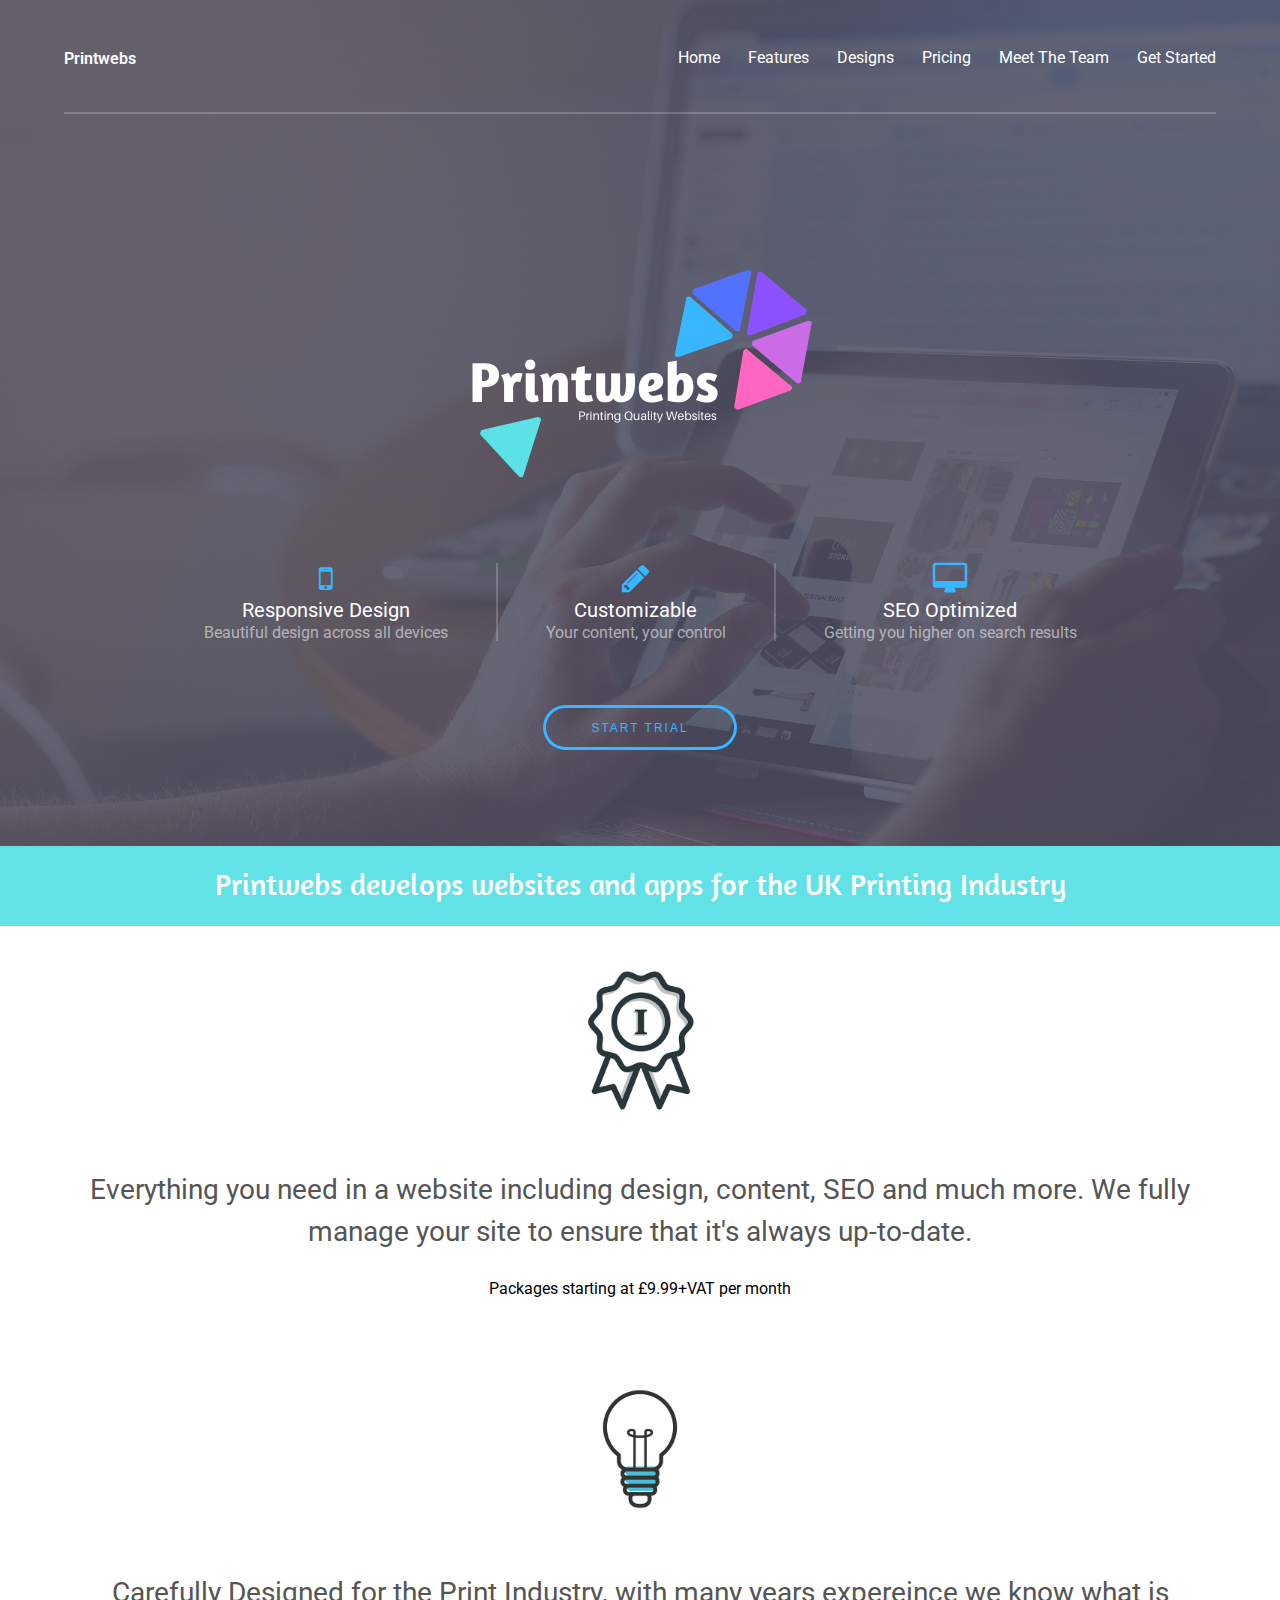
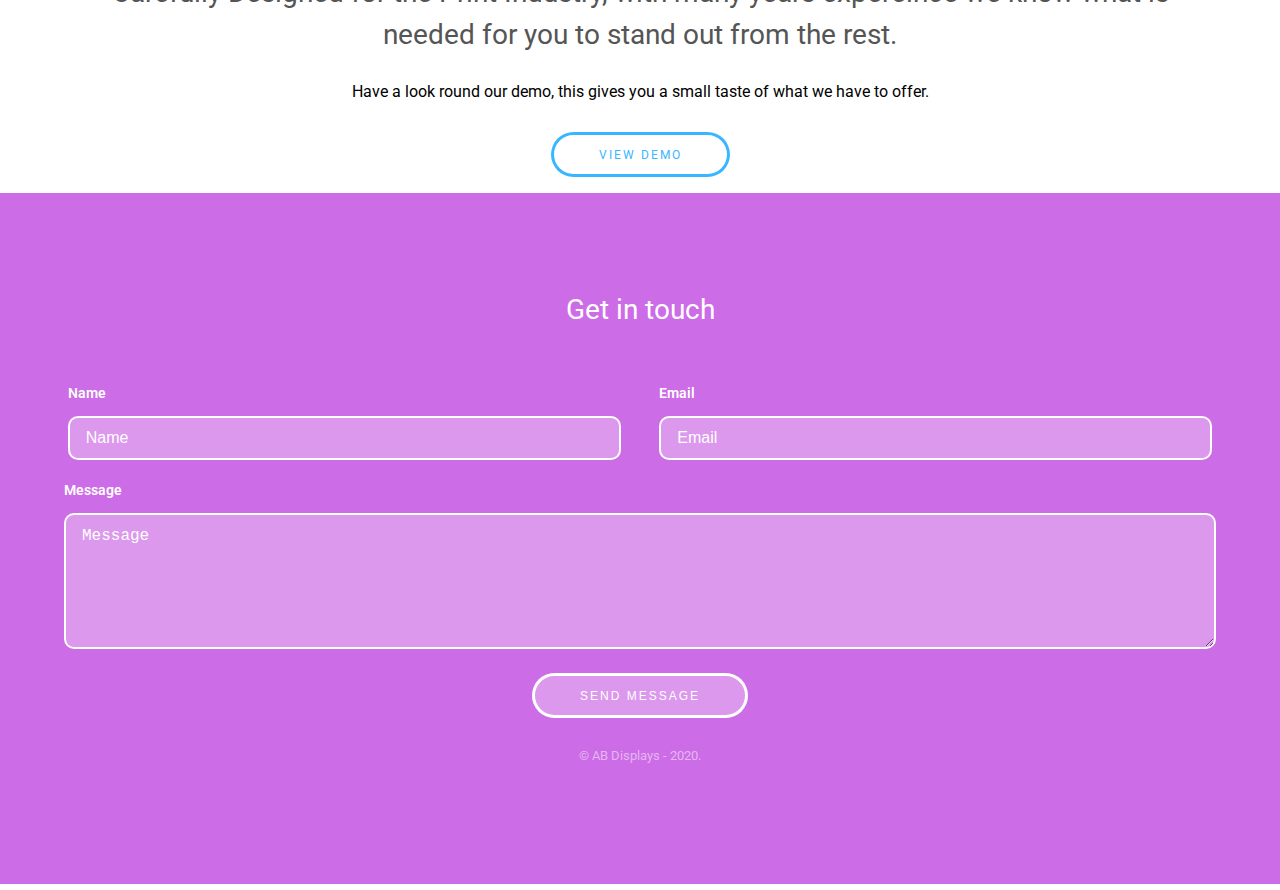
<file: index.html>
<!DOCTYPE HTML>
<html>
	<head>
		<title>Printwebs</title>
		<meta charset="utf-8" />
		<meta name="viewport" content="width=device-width, initial-scale=1" />
		<link rel="stylesheet" href="assets/css/main.css" />
		<link href='https://fonts.googleapis.com/css?family=Amaranth' rel='stylesheet'>
	</head>
	<body>

		<!-- Header -->
			<header id="header">
				<div class="inner">
					<a href="index.html" style="font-family: Amaranth" class="logo"><strong>Printwebs</strong></a>
					<nav id="nav">
						<a href="index.html">Home</a>
						<a href="features.html">Features</a>
						<a href="designs.html">Designs</a>
						<a href="pricing.html">Pricing</a>
						<a href="meet-the-team.html">Meet The Team</a>
						<a href="get-started.html">Get Started</a>
					</nav>
					<a href="#navPanel" class="navPanelToggle"><span class="fa fa-bars"></span></a>
				</div>
			</header>

		<!-- Banner -->
			<section id="banner">
				<div class="inner">
					<header>
						<div class="header">
							<img src="images/logo.png"/>
						</div>
					</header>

					<div class="flex">

						<div>
							<span class="icon fa-mobile"></span>
							<h3>Responsive Design</h3>
							<p>Beautiful design across all devices</p>
						</div>

						<div>
							<span class="icon fa-pencil"></span>
							<h3>Customizable</h3>
							<p>Your content, your control</p>
						</div>

						<div>
							<span class="icon fa-desktop"></span>
							<h3>SEO Optimized</h3>
							<p>Getting you higher on search results</p>
						</div>

					</div>

					<footer>
						<button type="button" data-target="#vevs-widget" data-id="30" data-affid="4664" class="button">Start Trial</button>
					</footer>

				</div>
			</section>
			<div class="teal-banner">
				<h2 style="font-family: Amaranth; color: #ffffff; text-align: center; padding-top: 1rem;"> Printwebs develops websites and apps for the UK Printing Industry</h2>
			</div>

		<!-- Three -->
			<section id="three" class="align-center">
				<div class="inner">
					<div class="flex flex-1">
						<article>
							<div class="image round">
								<img src="images/pic01.jpg" style="height: 15rem;" alt="Pic 01" />
							</div>
							<header>
								<h3>Everything you need in a website including design, content, SEO and much more. We fully manage your site to ensure that it's always up-to-date.</h3>
							</header>
							<p>Packages starting at £9.99+VAT per month</p>

						</article>
						<article>
							<div class="image round">
								<img src="images/pic02.jpg" style="height: 15rem;" alt="Pic 02" />
							</div>
							<header>
								<h3>Carefully Designed for the Print Industry, with many years expereince we know what is needed for you to stand out from the rest.</h3>
							</header>
							<p>Have a look round our demo, this gives you a small taste of what we have to offer.</p>
							<footer style="margin-bottom: 1rem;">
								<a href="http://trials.freedemo.website/Printwebs_Demo/" target="_blank" class="button">View Demo</a>
							</footer>
						</article>
					</div>
				</div>
			</section>

		<!-- Footer -->
			<footer id="footer">
				<div class="inner">

					<h3>Get in touch</h3>

					<form action="#" method="post">

						<div class="field half first">
							<label for="name">Name</label>
							<input name="name" id="name" type="text" placeholder="Name" class="input input-footer" style="background-color: #DB98ED">
						</div>
						<div class="field half">
							<label for="email">Email</label>
							<input name="email" id="email" type="email" placeholder="Email" class="input input-footer" style="background-color: #DB98ED">
						</div>
						<div class="field">
							<label for="message">Message</label>
							<textarea name="message" id="message" rows="6" placeholder="Message" class="textarea input-footer" style="background-color: #DB98ED"></textarea>
						</div>
						<ul class="actions">
							<li><input value="Send Message" class="button alt" type="submit" class="input input-footer" style="background-color: #DB98ED"></li>
						</ul>
					</form>

					<div class="copyright">
						&copy; AB Displays - 2020.
					</div>

				</div>
			</footer>

		<!-- Scripts -->
			<script src="assets/js/jquery.min.js"></script>
			<script src="assets/js/skel.min.js"></script>
			<script src="assets/js/util.js"></script>
			<script src="assets/js/main.js"></script>
			<script>
			(function (d,s,id) {
				var js, fjs = d.getElementsByTagName(s)[0];
				if (d.getElementById(id)) return;
				js = d.createElement(s); js.id = id;
				js.src = "https://www.vevs.com/partners-sdk.js"; js.async = true; js.defer = true;
				fjs.parentNode.insertBefore(js, fjs);
				})(document,"script","vevs-sdk");
			</script>
	</body>
</html>
</file>
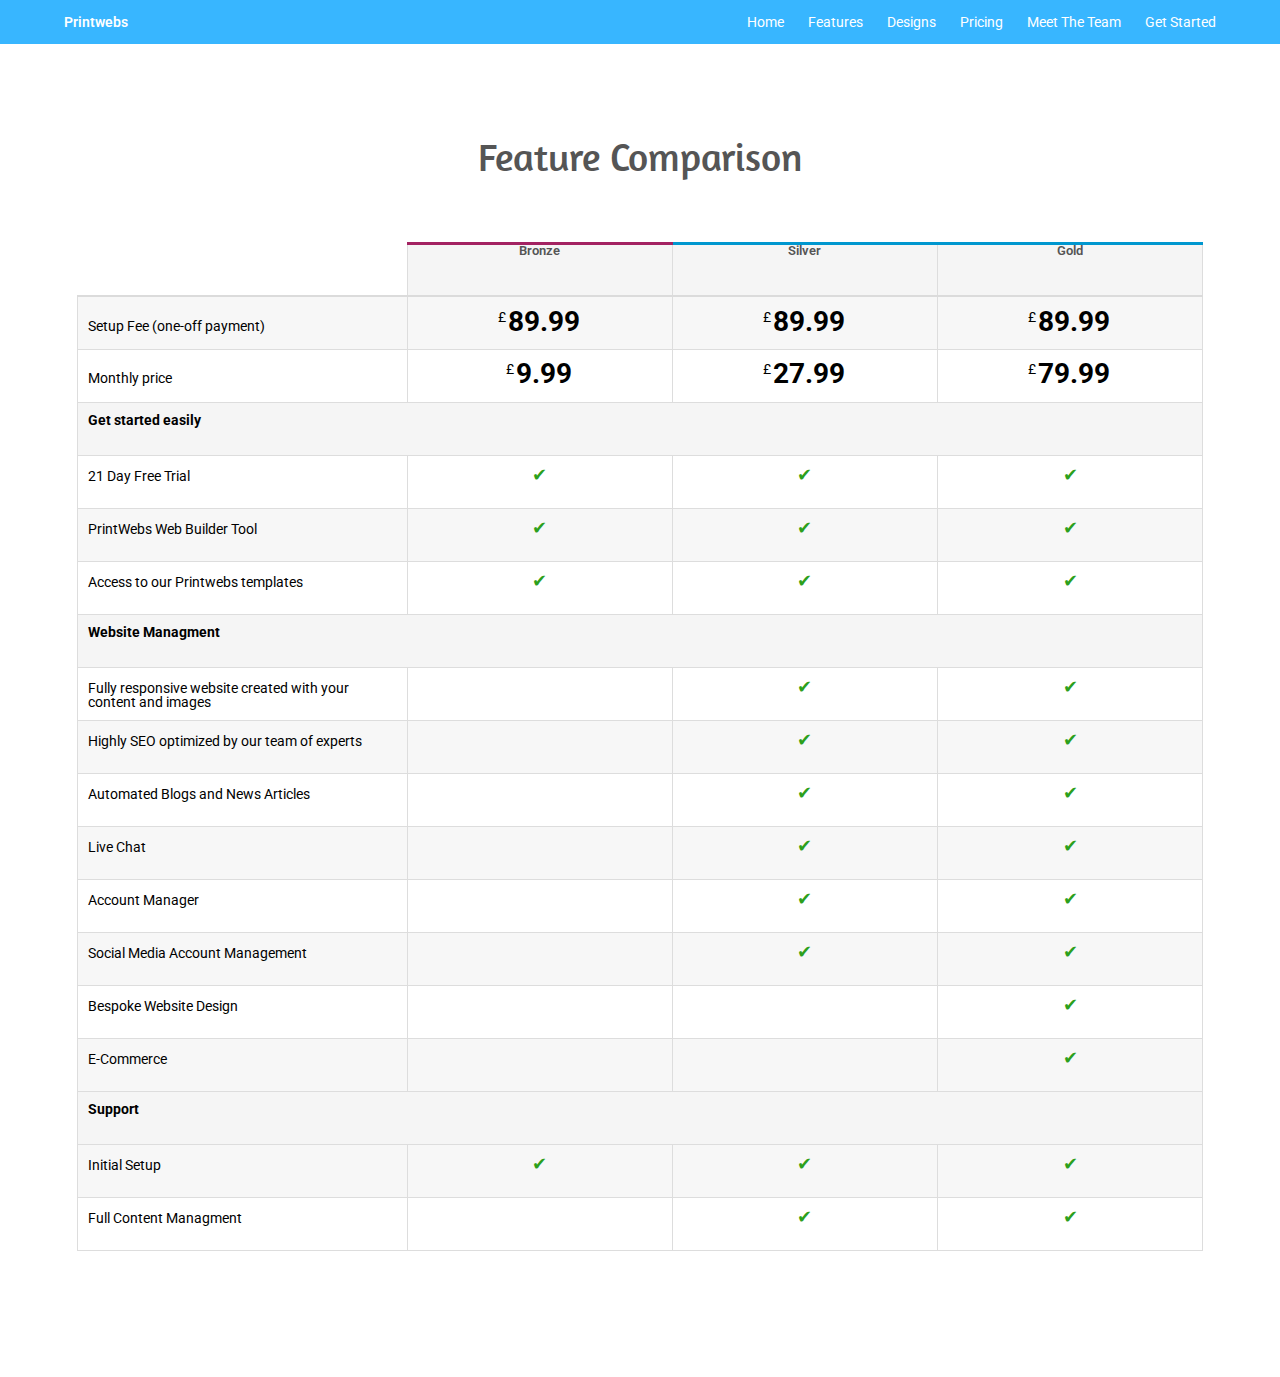
<file: comparison.html>
<!DOCTYPE HTML>
<!--
	Projection by TEMPLATED
	templated.co @templatedco
	Released for free under the Creative Commons Attribution 3.0 license (templated.co/license)
-->
<html>

<head>
	<title>Printwebs</title>
	<meta charset="utf-8" />
	<meta name="viewport" content="width=device-width, initial-scale=1" />
	<link rel="stylesheet" href="assets/css/main.css" />
	<link href='https://fonts.googleapis.com/css?family=Amaranth' rel='stylesheet'>
	<style>
		/* DIRTY Responsive pricing table CSS */

		/*
- make mobile switch sticky
*/
		* {
			box-sizing: border-box;
			padding: 0;
			margin: 0;
			outline: 0;
		}

		body {
			font-family: Helvetica Neue, Helvetica, Arial, sans-serif;
			font-size: 14px;
			padding: 14px;
		}

		article {
			width: 100%;
			max-width: 1000px;
			margin: 0 auto;
			height: 1000px;
			position: relative;
		}

		ul {
			display: flex;
			top: 0px;
			z-index: 10;
			padding-bottom: 14px;
		}

		li {
			list-style: none;
			flex: 1;
		}

		li:last-child {
			border-right: 1px solid #DDD;
		}

		button {
			width: 100%;
			border: 1px solid #DDD;
			border-right: 0;
			border-top: 0;
			padding: 10px;
			background: #FFF;
			font-size: 14px;
			font-weight: bold;
			height: 60px;
			color: #999
		}

		li.active button {
			background: #F5F5F5;
			color: #000;
		}

		table {
			border-collapse: collapse;
			table-layout: fixed;
			width: 100%;
		}

		th {
			background: #F5F5F5;
			display: none;
		}

		td,
		th {
			height: 53px
		}

		td,
		th {
			border: 1px solid #DDD;
			padding: 10px;
			empty-cells: show;
		}

		td,
		th {
			text-align: left;
		}

		td+td,
		th+th {
			text-align: center;
			display: none;
		}

		td.default {
			display: table-cell;
		}

		.bg-purple {
			border-top: 3px solid #A32362;
		}

		.bg-blue {
			border-top: 3px solid #0097CF;
		}

		.sep {
			background: #F5F5F5;
			font-weight: bold;
		}

		.txt-l {
			font-size: 28px;
			font-weight: bold;
		}

		.txt-top {
			position: relative;
			top: -9px;
			left: -2px;
		}

		.tick {
			font-size: 18px;
			color: #2CA01C;
		}

		.hide {
			border: 0;
			background: none;
		}

		@media (min-width: 640px) {
			ul {
				display: none;
			}

			td,
			th {
				display: table-cell !important;
			}

			td,
			th {
				width: 330px;

			}

			td+td,
			th+th {
				width: auto;
			}
		}
	</style>
</head>

<body class="subpage">

	<!-- Header -->
	<header id="header">
		<div class="inner">
			<a href="index.html" style="font-family: Amaranth" class="logo"><strong>Printwebs</strong></a>
			<nav id="nav">
				<a href="index.html">Home</a>
				<a href="features.html">Features</a>
				<a href="designs.html">Designs</a>
				<a href="pricing.html">Pricing</a>
				<a href="meet-the-team.html">Meet The Team</a>
				<a href="get-started.html">Get Started</a>
			</nav>
			<a href="#navPanel" class="navPanelToggle"><span class="fa fa-bars"></span></a>
		</div>
	</header>

	<!-- Main -->
	<!-- DIRTY Responsive pricing table HTML -->

	<section class="wrapper"	>
		<div class="inner">
		<header class="align-center">
			<h2 style="font-family: Amaranth">Feature Comparison</h2>
		</header>
		<ul>
			<li class="bg-purple">
				<button>Bronze</button>
			</li>
			<li class="bg-blue">
				<button>Silver</button>
			</li>
			<li class="bg-blue active">
				<button>Gold</button>
			</li>
		</ul>

		<table>
			<thead>
				<tr>
					<th class="hide"></th>
					<th class="bg-purple">Bronze</th>
					<th class="bg-blue default">Silver</th>
					<th class="bg-blue">Gold</th>
				</tr>
			</thead>
			<tbody>
				<tr>
					<td>Setup Fee (one-off payment)</td>
					<td><span class="txt-top">&pound;</span><span class="txt-l">89.99</span></td>
					<td class="default"><span class="txt-top">&pound;</span><span class="txt-l">89.99</span></td>
					<td><span class="txt-top">&pound;</span><span class="txt-l">89.99</span></td>
				</tr>
				<tr>
					<td>Monthly price</td>
					<td><span class="txt-top">&pound;</span><span class="txt-l">9.99</span></td>
					<td class="default"><span class="txt-top">&pound;</span><span class="txt-l">27.99</span></td>
					<td><span class="txt-top">&pound;</span><span class="txt-l">79.99</span></td>
				</tr>
				<tr>
					<td colspan="4" class="sep">Get started easily</td>
				</tr>
				<tr>
					<td>21 Day Free Trial</td>
					<td><span class="tick">&#10004;</span></td>
					<td class="default"><span class="tick">&#10004;</span></td>
					<td><span class="tick">&#10004;</span></td>
				</tr>
				<tr>
					<td>PrintWebs Web Builder Tool</td>
					<td><span class="tick">&#10004;</span></td>
					<td class="default"><span class="tick">&#10004;</span></td>
					<td><span class="tick">&#10004;</span></td>
				</tr>
				<tr>
					<td>Access to our Printwebs templates</td>
					<td><span class="tick">&#10004;</span></td>
					<td class="default"><span class="tick">&#10004;</span></td>
					<td><span class="tick">&#10004;</span></td>
				</tr>
				<tr>
					<td colspan="4" class="sep">Website Managment</td>
				</tr>
				<tr>
					<td>Fully responsive website created with your content and images</td>
					<td></td>
					<td class="default"><span class="tick">&#10004;</span></td>
					<td><span class="tick">&#10004;</span></td>
				</tr>
				<tr>
					<td>Highly SEO optimized by our team of experts</td>
					<td></td>
					<td class="default"><span class="tick">&#10004;</span></td>
					<td><span class="tick">&#10004;</span></td>
				</tr>
				<tr>
					<td>Automated Blogs and News Articles</td>
					<td></td>
					<td class="default"><span class="tick">&#10004;</span></td>
					<td><span class="tick">&#10004;</span></td>
				</tr>
				<tr>
					<td>Live Chat</td>
					<td></td>
					<td class="default"><span class="tick">&#10004;</span></td>
					<td><span class="tick">&#10004;</span></td>
				</tr>
				<tr>
					<td>Account Manager</td>
					<td></td>
					<td class="default"><span class="tick">&#10004;</span></td>
					<td><span class="tick">&#10004;</span></td>
				</tr>
				<tr>
					<td>Social Media Account Management</td>
					<td></td>
					<td class="default"><span class="tick">&#10004;</span></td>
					<td><span class="tick">&#10004;</span></td>
				</tr>
				<tr>
					<td>Bespoke Website Design</td>
					<td></td>
					<td class="default"></td>
					<td><span class="tick">&#10004;</span></td>
				</tr>
				<tr>
					<td>E-Commerce</td>
					<td></td>
					<td class="default"></td>
					<td><span class="tick">&#10004;</span></td>
				</tr>
				<tr>
					<td colspan="4" class="sep">Support</td>
				</tr>
				<tr>
					<td>Initial Setup</td>
					<td><span class="tick">&#10004;</span></td>
					<td class="default"><span class="tick">&#10004;</span></td>
					<td><span class="tick">&#10004;</span></td>
				</tr>
				<tr>
					<td>Full Content Managment</td>
					<td></td>
					<td class="default"><span class="tick">&#10004;</span></td>
					<td><span class="tick">&#10004;</span></td>
				</tr>
			</tbody>
		</table>
	</div>
</section>
	<script src="https://code.jquery.com/jquery-3.4.1.min.js" integrity="sha256-CSXorXvZcTkaix6Yvo6HppcZGetbYMGWSFlBw8HfCJo=" crossorigin="anonymous"></script>
	<script>
		$("ul").on("click", "li", function() {
			var pos = $(this).index() + 2;
			$("tr").find('td:not(:eq(0))').hide();
			$('td:nth-child(' + pos + ')').css('display', 'table-cell');
			$("tr").find('th:not(:eq(0))').hide();
			$('li').removeClass('active');
			$(this).addClass('active');
		});
		var mediaQuery = window.matchMedia('(min-width: 640px)');

		// Add a listen event
		mediaQuery.addListener(doSomething);

		// Function to do something with the media query
		function doSomething(mediaQuery) {
			if (mediaQuery.matches) {
				$('.sep').attr('colspan', 4);
			} else {
				$('.sep').attr('colspan', 2);
			}
		}

		// On load
		doSomething(mediaQuery);
	</script>
</body>

</html>
</file>
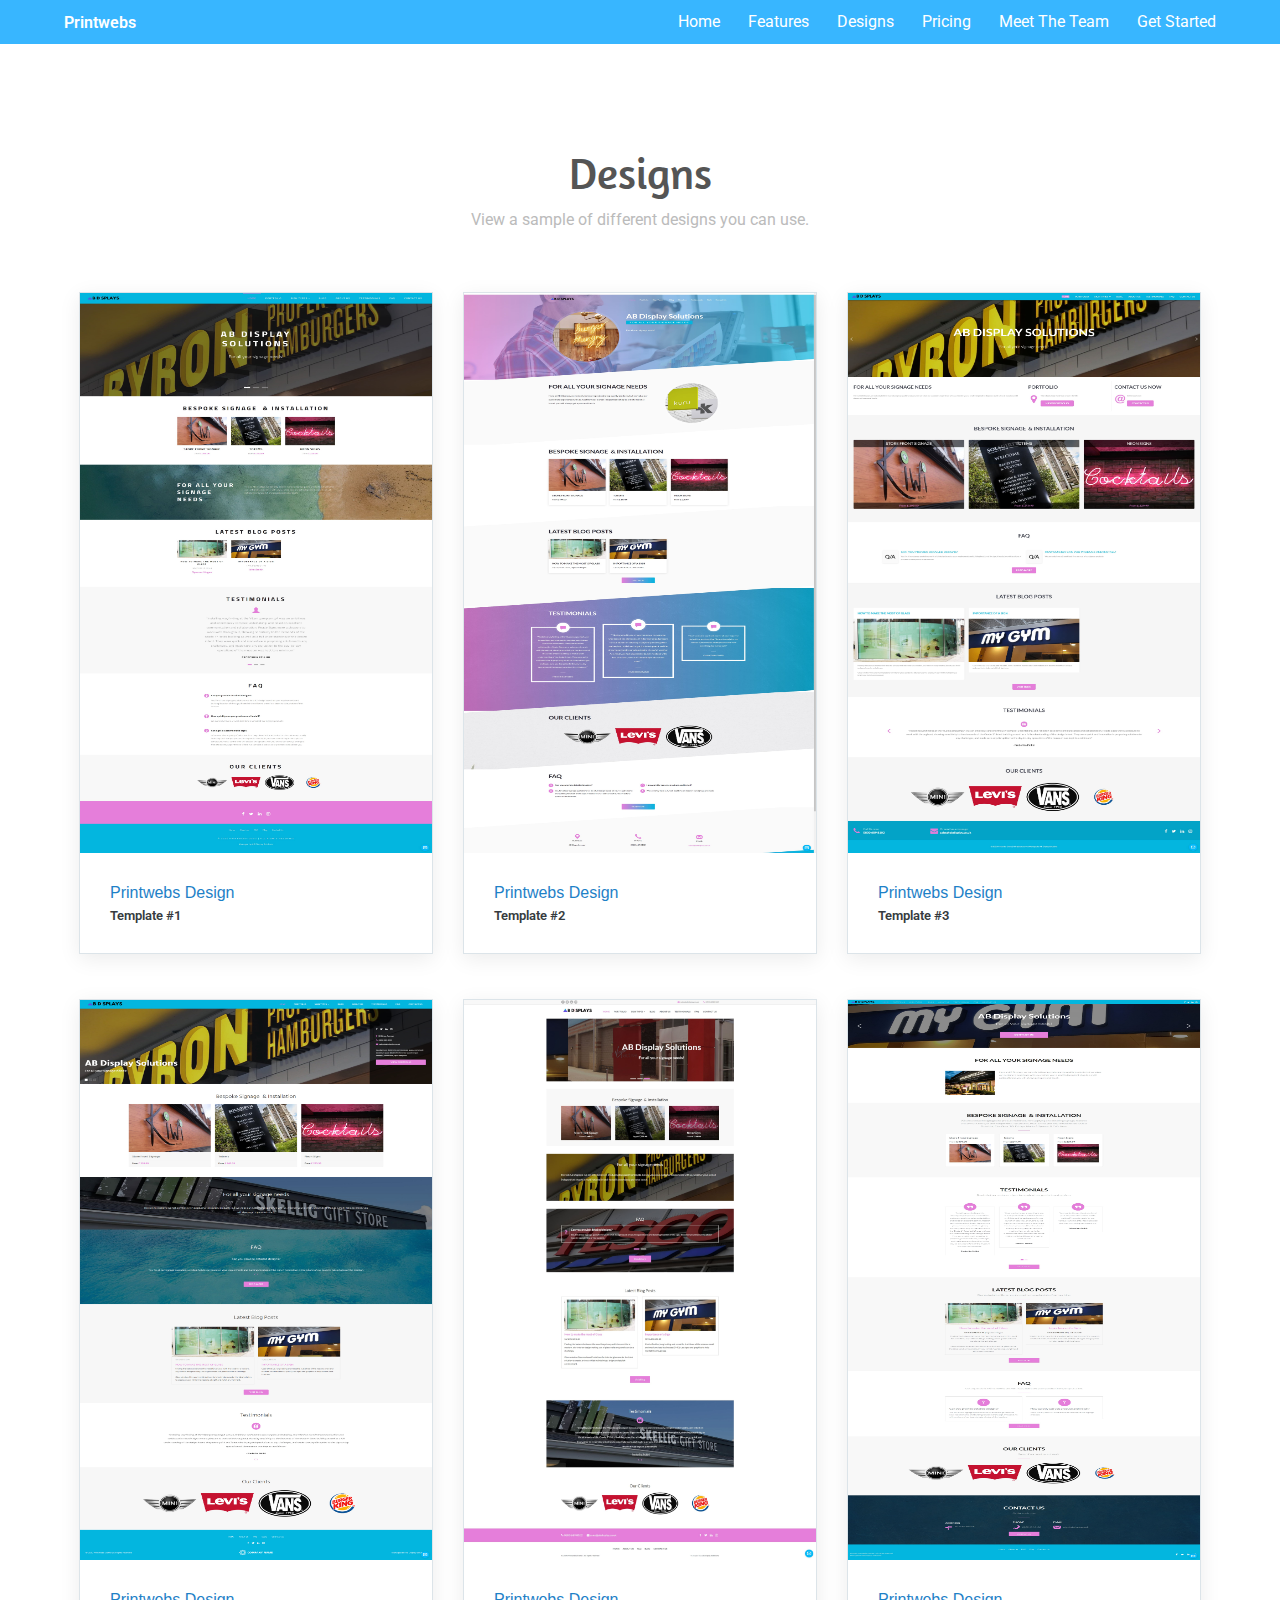
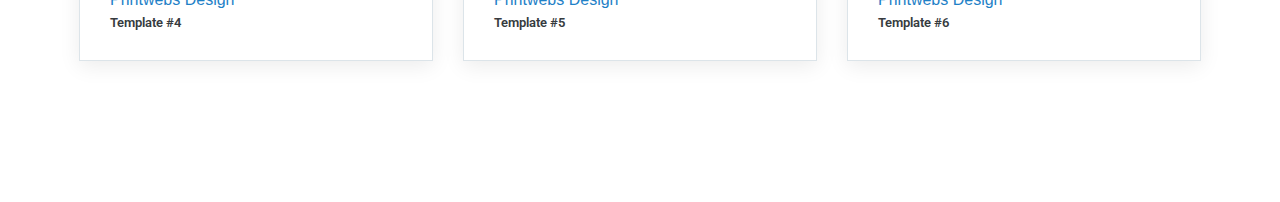
<file: designs.html>
<!DOCTYPE HTML>
<!--
	Projection by TEMPLATED
	templated.co @templatedco
	Released for free under the Creative Commons Attribution 3.0 license (templated.co/license)
-->
<html>

<head>
	<title>Printwebs</title>
	<meta charset="utf-8" />
	<meta name="viewport" content="width=device-width, initial-scale=1" />
	<link rel="stylesheet" href="https://stackpath.bootstrapcdn.com/bootstrap/4.3.1/css/bootstrap.min.css" integrity="sha384-ggOyR0iXCbMQv3Xipma34MD+dH/1fQ784/j6cY/iJTQUOhcWr7x9JvoRxT2MZw1T" crossorigin="anonymous">
	<link rel="stylesheet" href="assets/css/main.css" />
	<link href='https://fonts.googleapis.com/css?family=Amaranth' rel='stylesheet'>
	<style>
		.blog-post a img,
		.box-entry-nav-holder,
		.btn,
		.btn-arrow,
		.btn-close,
		.btn-contact-widget,
		.btn-search,
		.btn-websites,
		.catalogue-overlay,
		.contact-options a,
		.contact-type a .ico,
		.contact-widget,
		.contact-widget-quote,
		.dialogue-message-content a,
		.footer-creds p a,
		.footer-nav li a,
		.generated-logos a,
		.generated-logos strong,
		.industry-popup,
		.industry-popup a,
		.nav .dropdown-menu,
		.nav .dropdown-toggle:after,
		.nav>li>a,
		.navbar,
		.online-business a .ico,
		.onoffswitch-inner,
		.overlay,
		.payments a,
		.payments a img,
		.search-field,
		.socials a,
		.socials-alt a,
		.swiper-button-next,
		.swiper-button-prev,
		.swiper-pagination-bullet {
			transition: all .3s ease
		}

		.badge-fee strong,
		.btn-primary,
		.btn-quaternary,
		.btn-secondary,
		.catalogue-item-name,
		.compare-cell .h5,
		.intro .h1,
		.intro p,
		.intro-business-content .h1,
		.intro-business-content p,
		.intro-features .h1,
		.intro-features .h1 span,
		.intro-main h1,
		.intro-main p,
		.monthly-price span,
		.pagination>li>a,
		.pagination>li>span,
		.plan-price strong,
		.statistics p strong,
		.statistics-secondary p strong,
		.yearly-price span {
			font-family: Rubik, Arial, sans-serif
		}


		.blog-post-image img,
		.catalogue-item-head img,
		.entry-boost-image img,
		.faq-content .content-entry img,
		.generated-logos a img,
		.generated-logos strong img,
		.news-item-image img,
		.section-addons img,
		.section-custom-design img,
		.section-design-touches img,
		.section-edit img,
		.section-features-images img,
		.section-get-social img,
		.section-language img,
		.section-migrate img,
		.section-no-fees img,
		.section-payment-options img,
		.section-personalized-logo img,
		.section-request img,
		.section-seo-image img,
		.section-seo-tools .section-image img,
		.section-works img,
		.send-sms-image img {
			display: block;
			max-width: 100%;
			height: auto
		}

		.advantage-icon:before,
		.box-icon:before,
		.catalogue-overlay:before,
		.contact-options a:before,
		.contact-type a:before,
		.entry-head .entry-head-ico:before,
		.industry-icon:before,
		.on-demand-icon:before,
		.overlay:before,
		.payments a:before,
		.plan-content:before,
		.section-grow:before,
		.socials-alt a:before,
		.solution-icon:before,
		.statistic-icon:before,
		.widget-contact-nav a:before,
		.works-icon:before {
			content: "";
			display: inline-block;
			height: 100%;
			vertical-align: middle
		}

		.advantage-icon .ico,
		.box-icon .ico,
		.catalogue-overlay .btn-holder,
		.contact-options a .ico,
		.contact-type a .ico,
		.entry-head .entry-head-ico .ico,
		.industry-icon .ico,
		.on-demand-icon .ico,
		.overlay .btn,
		.payments a img,
		.plan-content p,
		.section-grow .section-content,
		.socials-alt a .ico,
		.solution-icon i,
		.statistic-icon .ico,
		.widget-contact-nav a .ico,
		.works-icon .ico {
			display: inline-block;
			max-height: 100%;
			vertical-align: middle
		}


		.section-catalogue {
			padding: 90px 0
		}

		.section-catalogue .lead {
			text-align: center;
			font-size: 1rem;
			font-weight: 400;
			margin-bottom: 40px
		}

		.section-catalogue .buttons {
			margin-bottom: 75px
		}

		.section-catalogue .section-content {
			text-align: center
		}

		.section-catalogue .section-content .h2 {
			margin: 0 0 35px
		}

		.section-catalogue .section-content p {
			margin-bottom: 75px
		}

		.buttons-secondary .btn-websites:hover {
			box-shadow: 0 0 0 0 transparent;
			background-color: #ecf2f6
		}

		.buttons-secondary .btn-websites {
			border-color: #ecf2f6
		}

		.catalogue {
			max-width: 1145px;
			margin: 0 auto
		}

		.catalogue ul {
			list-style: none;
			font-size: 0;
			text-align: center;
			margin: 0 -15px;
			padding: 0
		}

		.catalogue li {
			width: 33.3333%;
			display: inline-block;
			font-size: 0.8rem;
			padding: 0 15px 45px;
			vertical-align: top
		}

		@media screen and (max-width: 520px) {
			.catalogue li {
				width: 100%;
			}
		}

		.catalogue-item {
			border: 1px solid #dce4e9;
			box-shadow: 0 5px 20px 0 rgba(0, 0, 0, .08);
			background-color: #fff
		}

		.catalogue-item-head {
			cursor: pointer;
			position: relative
		}

		.catalogue-item-head:hover .catalogue-overlay {
			opacity: 1;
			visibility: visible
		}

		.catalogue-item-body {
			text-align: left;
			padding: 20px 20px 15px
		}

		@media screen and (max-width: 520px) {
			.catalogue-item-body {
				text-align: left;
				padding: 10px 10px 15px !important;
			}
		}

		.catalogue-item-name {
			font-size: 1rem;
			color: #1e81c7;
			line-height: 1.2
		}

		.catalogue-item-desc {
			color: #363b3e;
			font-weight: 600;
			margin-top: 0.5rem;
		}

		.catalogue-overlay {
			vertical-align: middle;
			text-align: center;
			position: absolute;
			top: 0;
			left: 0;
			right: 0;
			bottom: 0;
			background-color: rgba(25, 27, 28, .7);
			opacity: 0;
			visibility: hidden;
			font-size: 0
		}

		.catalogue-overlay .btn-holder {
			padding-top: 30px
		}

		.catalogue-overlay .btn-holder .btn {
			min-width: 255px;
			margin-top: 30px
		}

		.catalogue-overlay .btn-holder .btn-link {
			color: #fff;
			font-size: 0.8rem;
			min-width: 0
		}

		.catalogue-overlay .btn-holder .btn-link:hover {
			text-decoration: none;
			color: #1e81c7
		}

		.catalogue-secondary .catalogue-overlay .btn-holder {
			padding-top: 0
		}

		.catalogue-secondary .catalogue-item-body {
			padding: 30px
		}

		@media screen and (max-width: 520px) {
			.catalogue-secondary .catalogue-item-body {
				padding: 0;
			}
		}

		.section-catalogue-secondary {
			background-color: #ecf2f6
		}

		.col-md-8 {
			max-width: 100% !important;
		}

		img {
			max-height: 35rem;
			width: 100%;
		}

		.catalogue-item {
			min-height: 40rem;
		}
	</style>
</head>

<body class="subpage">

	<!-- Header -->
	<header id="header">
		<div class="inner">
			<a href="index.html" style="font-family: Amaranth" class="logo"><strong>Printwebs</strong></a>
			<nav id="nav">
				<a href="index.html">Home</a>
				<a href="features.html">Features</a>
				<a href="designs.html">Designs</a>
				<a href="pricing.html">Pricing</a>
				<a href="meet-the-team.html">Meet The Team</a>
				<a href="get-started.html">Get Started</a>
			</nav>
			<a href="#navPanel" class="navPanelToggle"><span class="fa fa-bars"></span></a>
		</div>
	</header>

	<!-- Main -->
	<section id="main" class="wrapper">
		<div class="inner">
			<header class="align-center">
				<h2 style="font-family: Amaranth">Designs</h2>
				<p>View a sample of different designs you can use.</p>
			</header>

			<!-- Intro -->
			<div class="col-md-8">
				<div class="catalogue catalogue-secondary">
					<ul>
						<li>
							<div class="catalogue-item">
								<div class="catalogue-item-head">
									<img class="lazy" data-src="images/trial1.jpg" alt="Printwebs Design Template #1">
									<div class="catalogue-overlay">
										<div class="btn-holder">
											<a href="http://trials.freedemo.website/Printwebs_Demo/4/" class="btn btn-primary" target="_blank">view demo</a>
										</div>
									</div>
								</div>
								<div class="catalogue-item-body">
									<div class="catalogue-item-name">Printwebs Design</div>
									<div class="catalogue-item-desc">Template #1</div>
								</div>
							</div>
						</li>
						<li>
							<div class="catalogue-item">
								<div class="catalogue-item-head">
									<img class="lazy" data-src="images/trial2.jpg" alt="Printwebs Design Template #2">
									<div class="catalogue-overlay">
										<div class="btn-holder">
											<a href="http://trials.freedemo.website/Printwebs_Demo/2/" class="btn btn-primary" target="_blank">view demo</a>
										</div>
									</div>
								</div>
								<div class="catalogue-item-body">
									<div class="catalogue-item-name">Printwebs Design</div>
									<div class="catalogue-item-desc">Template #2</div>
								</div>
							</div>
						</li>
						<li>
							<div class="catalogue-item">
								<div class="catalogue-item-head">
									<img class="lazy" data-src="images/trial3.jpg" alt="Printwebs Design Template #3">
									<div class="catalogue-overlay">
										<div class="btn-holder">
											<a href="http://trials.freedemo.website/Printwebs_Demo/8/" class="btn btn-primary" target="_blank">view demo</a>
										</div>
									</div>
								</div>
								<div class="catalogue-item-body">
									<div class="catalogue-item-name">Printwebs Design</div>
									<div class="catalogue-item-desc">Template #3</div>
								</div>
							</div>
						</li>
						<li>
							<div class="catalogue-item">
								<div class="catalogue-item-head">
									<img class="lazy" data-src="images/trial4.jpg" alt="Printwebs Design Template #4">
									<div class="catalogue-overlay">
										<div class="btn-holder">
											<a href="http://trials.freedemo.website/Printwebs_Demo/9/" class="btn btn-primary" target="_blank">view demo</a>
										</div>
									</div>
								</div>
								<div class="catalogue-item-body">
									<div class="catalogue-item-name">Printwebs Design</div>
									<div class="catalogue-item-desc">Template #4</div>
								</div>
							</div>
						</li>
						<li>
							<div class="catalogue-item">
								<div class="catalogue-item-head">
									<img class="lazy" data-src="images/trial5.jpg" alt="Printwebs Design Template #5">
									<div class="catalogue-overlay">
										<div class="btn-holder">
											<a href="http://trials.freedemo.website/Printwebs_Demo/10/" class="btn btn-primary" target="_blank">view demo</a>
										</div>
									</div>
								</div>
								<div class="catalogue-item-body">
									<div class="catalogue-item-name">Printwebs Design</div>
									<div class="catalogue-item-desc">Template #5</div>
								</div>
							</div>
						</li>
						<li>
							<div class="catalogue-item">
								<div class="catalogue-item-head">
									<img class="lazy" data-src="images/trial6.jpg" alt="Printwebs Design Template #6">
									<div class="catalogue-overlay">
										<div class="btn-holder">
											<a href="http://trials.freedemo.website/Printwebs_Demo/5/" class="btn btn-primary" target="_blank">view demo</a>
										</div>
									</div>
								</div>
								<div class="catalogue-item-body">
									<div class="catalogue-item-name">Printwebs Design</div>
									<div class="catalogue-item-desc">Template #6</div>
								</div>
							</div>
						</li>
					</ul>
				</div>
			</div>

			<script src="assets/js/jquery.min.js"></script>
			<script src="assets/js/skel.min.js"></script>
			<script src="assets/js/util.js"></script>
			<script src="assets/js/main.js"></script>
			<script>
				document.addEventListener("DOMContentLoaded", function() {
					var lazyloadImages = document.querySelectorAll("img.lazy");
					var lazyloadThrottleTimeout;

					function lazyload() {
						if (lazyloadThrottleTimeout) {
							clearTimeout(lazyloadThrottleTimeout);
						}

						lazyloadThrottleTimeout = setTimeout(function() {
							var scrollTop = window.pageYOffset;
							lazyloadImages.forEach(function(img) {
								if (img.offsetTop < (window.innerHeight + scrollTop)) {
									img.src = img.dataset.src;
									img.classList.remove('lazy');
								}
							});
							if (lazyloadImages.length == 0) {
								document.removeEventListener("scroll", lazyload);
								window.removeEventListener("resize", lazyload);
								window.removeEventListener("orientationChange", lazyload);
							}
						}, 20);
					}
					lazyload();
				});
			</script>
</body>

</html>
</file>
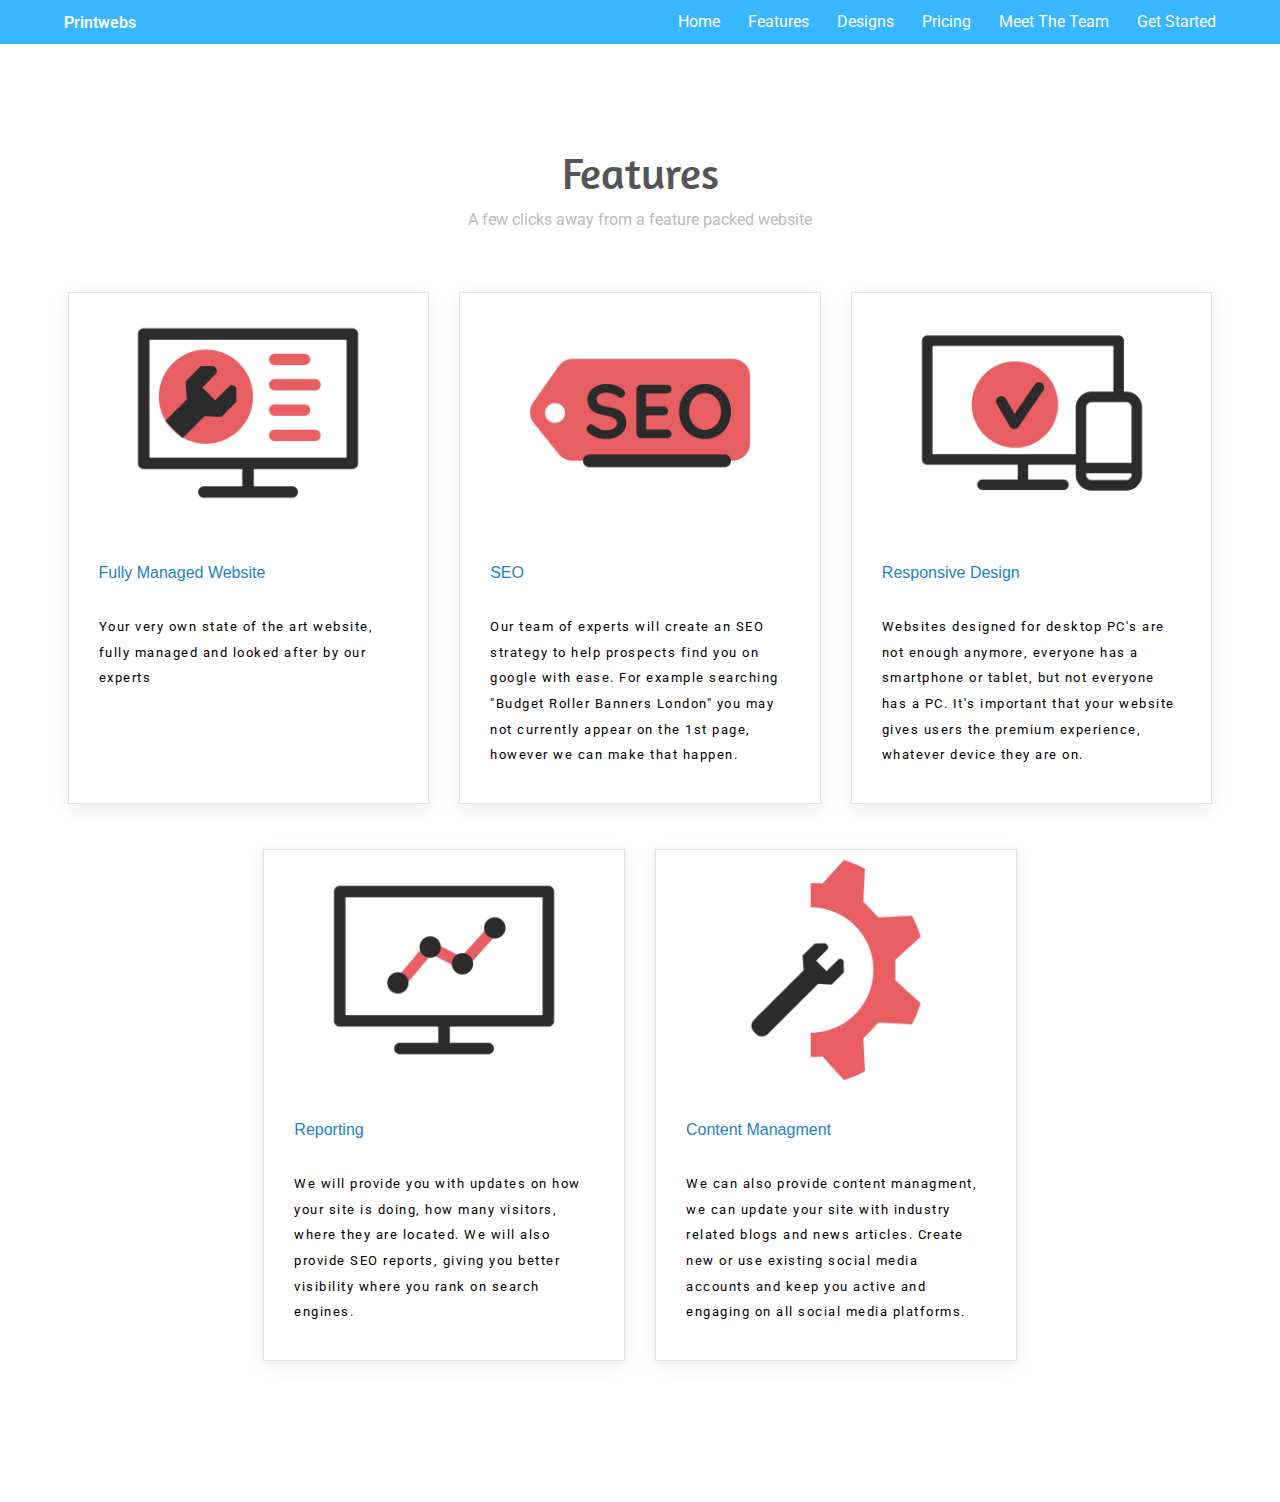
<file: features.html>
<!DOCTYPE HTML>
<!--
	Projection by TEMPLATED
	templated.co @templatedco
	Released for free under the Creative Commons Attribution 3.0 license (templated.co/license)
-->
<html>
	<head>
		<title>Printwebs</title>
		<meta charset="utf-8" />
		<meta name="viewport" content="width=device-width, initial-scale=1" />
		<link rel="stylesheet" href="assets/css/main.css" />
		<link href='https://fonts.googleapis.com/css?family=Amaranth' rel='stylesheet'>
		<style>
			.blog-post a img,
			.box-entry-nav-holder,
			.btn,
			.btn-arrow,
			.btn-close,
			.btn-contact-widget,
			.btn-search,
			.btn-websites,
			.catalogue-overlay,
			.contact-options a,
			.contact-type a .ico,
			.contact-widget,
			.contact-widget-quote,
			.dialogue-message-content a,
			.footer-creds p a,
			.footer-nav li a,
			.generated-logos a,
			.generated-logos strong,
			.industry-popup,
			.industry-popup a,
			.nav .dropdown-menu,
			.nav .dropdown-toggle:after,
			.nav>li>a,
			.navbar,
			.online-business a .ico,
			.onoffswitch-inner,
			.overlay,
			.payments a,
			.payments a img,
			.search-field,
			.socials a,
			.socials-alt a,
			.swiper-button-next,
			.swiper-button-prev,
			.swiper-pagination-bullet {
				transition: all .3s ease
			}

			.badge-fee strong,
			.btn-primary,
			.btn-quaternary,
			.btn-secondary,
			.catalogue-item-name,
			.compare-cell .h5,
			.intro .h1,
			.intro p,
			.intro-business-content .h1,
			.intro-business-content p,
			.intro-features .h1,
			.intro-features .h1 span,
			.intro-main h1,
			.intro-main p,
			.monthly-price span,
			.pagination>li>a,
			.pagination>li>span,
			.plan-price strong,
			.statistics p strong,
			.statistics-secondary p strong,
			.yearly-price span {
				font-family: Rubik, Arial, sans-serif
			}


			.blog-post-image img,
			.catalogue-item-head img,
			.entry-boost-image img,
			.faq-content .content-entry img,
			.generated-logos a img,
			.generated-logos strong img,
			.news-item-image img,
			.section-addons img,
			.section-custom-design img,
			.section-design-touches img,
			.section-edit img,
			.section-features-images img,
			.section-get-social img,
			.section-language img,
			.section-migrate img,
			.section-no-fees img,
			.section-payment-options img,
			.section-personalized-logo img,
			.section-request img,
			.section-seo-image img,
			.section-seo-tools .section-image img,
			.section-works img,
			.send-sms-image img {
				display: block;
				max-width: 100%;
				height: auto
			}

			.advantage-icon:before,
			.box-icon:before,
			.catalogue-overlay:before,
			.contact-options a:before,
			.contact-type a:before,
			.entry-head .entry-head-ico:before,
			.industry-icon:before,
			.on-demand-icon:before,
			.overlay:before,
			.payments a:before,
			.plan-content:before,
			.section-grow:before,
			.socials-alt a:before,
			.solution-icon:before,
			.statistic-icon:before,
			.widget-contact-nav a:before,
			.works-icon:before {
				content: "";
				display: inline-block;
				height: 100%;
				vertical-align: middle
			}

			.advantage-icon .ico,
			.box-icon .ico,
			.catalogue-overlay .btn-holder,
			.contact-options a .ico,
			.contact-type a .ico,
			.entry-head .entry-head-ico .ico,
			.industry-icon .ico,
			.on-demand-icon .ico,
			.overlay .btn,
			.payments a img,
			.plan-content p,
			.section-grow .section-content,
			.socials-alt a .ico,
			.solution-icon i,
			.statistic-icon .ico,
			.widget-contact-nav a .ico,
			.works-icon .ico {
				display: inline-block;
				max-height: 100%;
				vertical-align: middle
			}


			.section-catalogue {
				padding: 90px 0
			}

			.section-catalogue .lead {
				text-align: center;
				font-size: 1rem;
				font-weight: 400;
				margin-bottom: 40px
			}

			.section-catalogue .buttons {
				margin-bottom: 75px
			}

			.section-catalogue .section-content {
				text-align: center
			}

			.section-catalogue .section-content .h2 {
				margin: 0 0 35px
			}

			.section-catalogue .section-content p {
				margin-bottom: 75px
			}

			.buttons-secondary .btn-websites {
				border-color: #ecf2f6
			}

			.catalogue {
				max-width: 1145px;
				margin: 0 auto
			}

			.catalogue ul {
				list-style: none;
				font-size: 0;
				text-align: center;
				margin: 0 -15px;
				padding: 0
			}

			.catalogue li {
				width: 33.3333%;
				display: inline-block;
				font-size: 0.8rem;
				padding: 0 15px 45px;
				vertical-align: top
			}

			@media screen and (max-width: 520px) {
				.catalogue li {
					width: 100%;
				}
			}

			.catalogue-item {
				border: 1px solid #dce4e9;
				box-shadow: 0 5px 20px 0 rgba(0, 0, 0, .08);
				background-color: #fff
				min-height: 32rem!important;
			}

			.catalogue-item-head {
				cursor: pointer;
				position: relative
			}

			.catalogue-item-body {
				text-align: left;
				padding: 20px 20px 15px
			}

			@media screen and (max-width: 520px) {
				.catalogue-item-body {
					text-align: left;
					padding: 10px 10px 15px !important;
				}
			}

			.catalogue-item-name {
				font-size: 1rem;
				color: #1e81c7;
				line-height: 1.2
			}

			.catalogue-item-desc {
				color: #363b3e;
				font-weight: 600;
				margin-top: 0.5rem;
			}

			.catalogue-overlay {
				vertical-align: middle;
				text-align: center;
				position: absolute;
				top: 0;
				left: 0;
				right: 0;
				bottom: 0;
				background-color: rgba(25, 27, 28, .7);
				opacity: 0;
				visibility: hidden;
				font-size: 0
			}

			.catalogue-overlay .btn-holder {
				padding-top: 30px
			}

			.catalogue-overlay .btn-holder .btn {
				min-width: 255px;
				margin-top: 30px
			}

			.catalogue-overlay .btn-holder .btn-link {
				color: #fff;
				font-size: 0.8rem;
				min-width: 0
			}

			.catalogue-secondary .catalogue-overlay .btn-holder {
				padding-top: 0
			}

			.catalogue-secondary .catalogue-item-body {
				padding: 30px
			}

			@media screen and (max-width: 520px) {
				.catalogue-secondary .catalogue-item-body {
					padding: 0;
				}
			}

			.section-catalogue-secondary {
				background-color: #ecf2f6
			}

			.col-md-8 {
				max-width: 100% !important;
			}

			img {
				width: 15rem;
		    height: 15rem;
		    margin-left: auto;
		    margin-right: auto;
				background-color: #ffffff;
			}

			.catalogue-item {
				min-height: 32rem!important;
			}
		</style>
	</head>
	<body class="subpage">

		<!-- Header -->
			<header id="header">
				<div class="inner">
					<a href="index.html" style="font-family: Amaranth" class="logo"><strong>Printwebs</strong></a>
					<nav id="nav">
						<a href="index.html">Home</a>
						<a href="features.html">Features</a>
					  <a href="designs.html">Designs</a>
						<a href="pricing.html">Pricing</a>
						<a href="meet-the-team.html">Meet The Team</a>
						<a href="get-started.html">Get Started</a>
					</nav>
					<a href="#navPanel" class="navPanelToggle"><span class="fa fa-bars"></span></a>
				</div>
			</header>

		<!-- Main -->
			<section id="main" class="wrapper">
				<div class="inner">
					<header class="align-center">
						<h2 style="font-family: Amaranth">Features</h2>
						<p>A few clicks away from a feature packed website</p>
					</header>

					<div class="col-md-8">
						<div class="catalogue catalogue-secondary">
							<ul>
								<li>
									<div class="catalogue-item">
										<div class="catalogue-item-head">
											<img src="images/web.png">
											<div class="catalogue-overlay">
												<div class="btn-holder">

												</div>
											</div>
										</div>
										<div class="catalogue-item-body">
											<div class="catalogue-item-name">Fully Managed Website</div>
											<div style="margin-top: 2rem; letter-spacing: 1.5px; line-height: 2;"> Your very own state of the art website, fully managed and looked after by our experts <div>
										</div>
									</div>
								</li>
								<li>
									<div class="catalogue-item">
										<div class="catalogue-item-head">
											<img src="images/seo.png" >
											<div class="catalogue-overlay">
												<div class="btn-holder">

												</div>
											</div>
										</div>
										<div class="catalogue-item-body">
											<div class="catalogue-item-name">SEO</div>
											<div style="margin-top: 2rem; letter-spacing: 1.5px; line-height: 2;"> Our team of experts will create an SEO strategy to help prospects find you on google with ease.
												For example searching "Budget Roller Banners London" you may not currently appear on the 1st page, however we can make that happen. <div>
										</div>
									</div>
								</li>
								<li>
									<div class="catalogue-item">
										<div class="catalogue-item-head">
											<img src="images/responsive.png">
											<div class="catalogue-overlay">
												<div class="btn-holder">

												</div>
											</div>
										</div>
										<div class="catalogue-item-body">
											<div class="catalogue-item-name">Responsive Design</div>
											<div style="margin-top: 2rem; letter-spacing: 1.5px; line-height: 2;"> Websites designed for desktop PC's are not enough anymore, everyone has a smartphone or tablet, but not everyone has a PC.
												It's important that your website gives users the premium experience, whatever device they are on. <div>
										</div>
									</div>
								</li>
								<li>
									<div class="catalogue-item">
										<div class="catalogue-item-head">
											<img src="images/reporting.png">
											<div class="catalogue-overlay">
												<div class="btn-holder">

												</div>
											</div>
										</div>
										<div class="catalogue-item-body">
											<div class="catalogue-item-name">Reporting</div>
											<div style="margin-top: 2rem; letter-spacing: 1.5px; line-height: 2;"> We will provide you with updates on how your site is doing, how many visitors, where they are located.
												We will also provide SEO reports, giving you better visibility where you rank on search engines. <div>
										</div>
									</div>
								</li>
								<li>
									<div class="catalogue-item">
										<div class="catalogue-item-head">
											<img src="images/content.png">
											<div class="catalogue-overlay">
												<div class="btn-holder">

												</div>
											</div>
										</div>
										<div class="catalogue-item-body">
											<div class="catalogue-item-name">Content Managment</div>
											<div style="margin-top: 2rem; letter-spacing: 1.5px; line-height: 2;"> We can also provide content managment, we can update your site with industry related blogs and news articles.
												Create new or use existing social media accounts and keep you active and engaging on all social media platforms.
											 <div>
										</div>
									</div>
								</li>
							</ul>
						</div>
					</div>

					<script src="assets/js/jquery.min.js"></script>
					<script src="assets/js/skel.min.js"></script>
					<script src="assets/js/util.js"></script>
					<script src="assets/js/main.js"></script>
	</body>
</html>
</file>
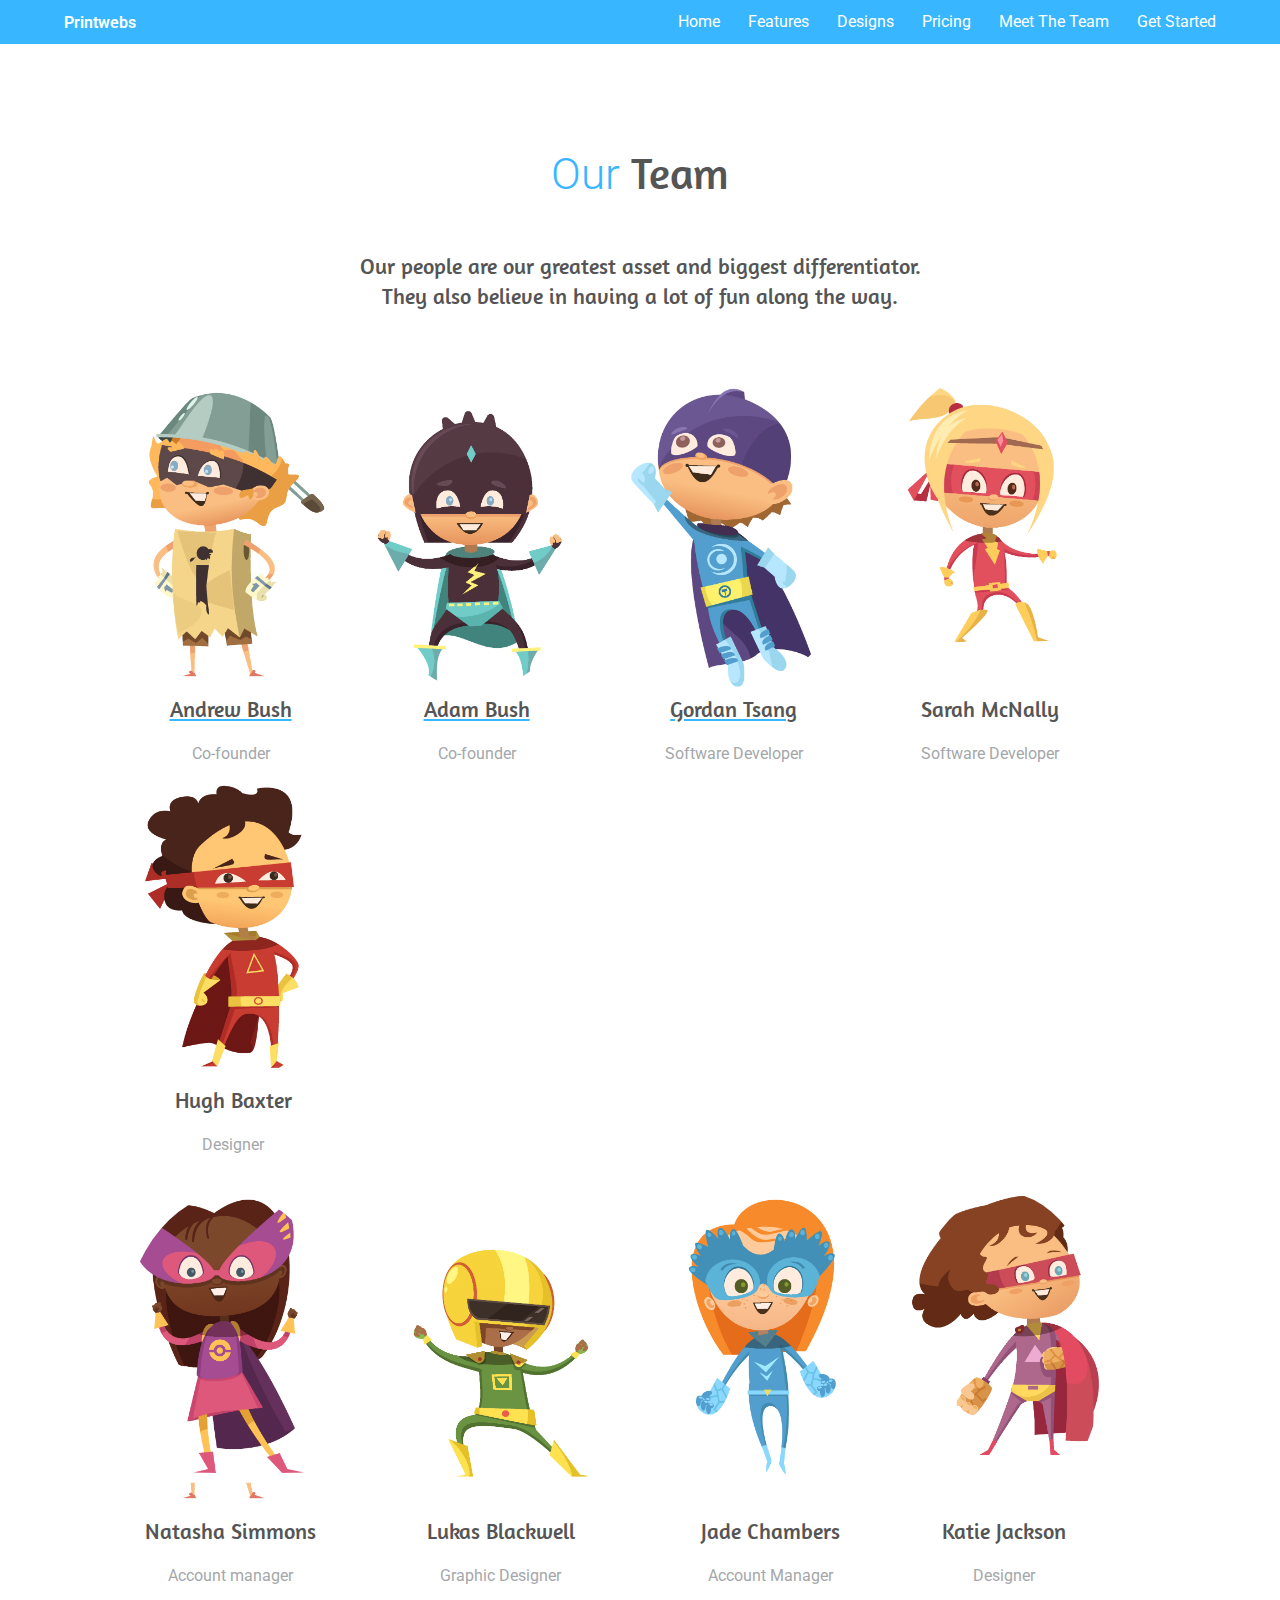
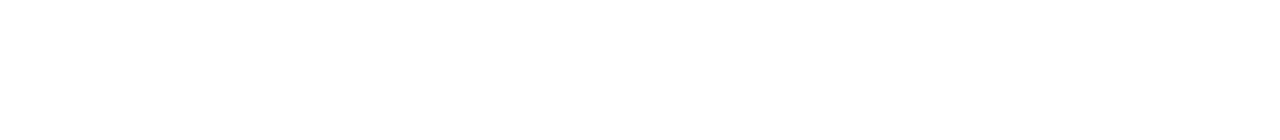
<file: meet-the-team.html>
<!DOCTYPE HTML>
<!--
	Projection by TEMPLATED
	templated.co @templatedco
	Released for free under the Creative Commons Attribution 3.0 license (templated.co/license)
-->
<html>
	<head>
		<title>Printwebs</title>
		<meta charset="utf-8" />
		<meta name="viewport" content="width=device-width, initial-scale=1" />
		<link rel="stylesheet" href="assets/css/main.css" />
		<link href='https://fonts.googleapis.com/css?family=Amaranth' rel='stylesheet'>
    <style>


    h1,
    h2,
    h3,
    h4,
    h5,
    h6 {
      font-family: Amaranth;
      font-weight: 300;
      text-align: center;
    }

    h1 {
      font-size: 46px;
    }

    h2 {
      font-size: 44px;
    }

    h3 {
      font-size: 32px;
    }

    h4 {
      font-size: 24px;
    }

    h5 {
      font-size: 22px;
      line-height: 30px;
    }

    h6 {
      font-size: 20px;
    }

    .section {
      color: #5c6166;
    }

    .hr.invisible_hr {
      height: 0;
      padding: 0;
    }

    .hr.big_size_hr {
      margin: 30px 0;
    }

    .hr {
      clear: both;
      display: block;
      font-size: 0;
      height: 24px;
      margin: 20px 0;
      overflow: hidden;
      padding: 2px 0;
      position: relative;
      text-align: center;
      width: 100%;
    }

    .highlight_secondary {
      color: #38b6ff;
    }

    .team-role {
      color: #A4A7AA;
      text-align: center;
    }

    img {
      border-radius: 50%;
      height: 20rem;
    }

		@media screen and (max-width: 520px) {
			img {
				border-radius: 50%;
				height: 20rem;
				display: block;
				margin-left: auto;
				margin-right: auto;
				width: 80%;
			}
		}
  </style>

	</head>
	<body class="subpage">

		<!-- Header -->
			<header id="header">
				<div class="inner">
					<a href="index.html" style="font-family: Amaranth" class="logo"><strong>Printwebs</strong></a>
					<nav id="nav">
						<a href="index.html">Home</a>
						<a href="features.html">Features</a>
						<a href="designs.html">Designs</a>
						<a href="pricing.html">Pricing</a>
						<a href="meet-the-team.html">Meet The Team</a>
						<a href="get-started.html">Get Started</a>
					</nav>
					<a href="#navPanel" class="navPanelToggle"><span class="fa fa-bars"></span></a>
				</div>
			</header>

		<!-- Main -->
			<section id="main" class="wrapper">
        <div class="container">
     <h2><span class="highlight_secondary">Our</span> Team</h2>

     <h5>
       Our people are our greatest asset and biggest differentiator.<br>They also believe in having a lot of fun along the way.
     </h5>

     <div class="hr big_size_hr invisible_hr">
       <i class="fa fa-"></i>
     </div>

     <div class="row">
       <div class="col-md-4 col-sm-12">
         <div class="team">
           <div class="team-image">
             <a href="#">
               <img src="images/s5.png" class="img-circle img-responsive">
             </a>
             <div class="team-links">
               <div class="team-links-list">
               </div><!-- /.team-links-list -->
             </div><!-- /.team-links -->
           </div><!-- /.team-image -->
           <div class="team-content">
             <div class="team-name"><a href="#">
                 <h5>Andrew Bush</h5>
               </a></div>
             <div class="team-role">Co-founder</div>
             <div class="team-description"></div>
           </div><!-- /.team-content -->
         </div><!-- /.team -->
       </div>
       <div class="col-md-4 col-sm-12">
         <div class="team">
           <div class="team-image">
             <a href="#">
               <img src="images/s4.png" class="img-circle img-responsive">
             </a>
             <div class="team-links">
               <div class="team-links-list">
               </div><!-- /.team-links-list -->
             </div><!-- /.team-links -->
           </div><!-- /.team-image -->
           <div class="team-content">
             <div class="team-name"><a href="#">
                 <h5>Adam Bush</h5>
               </a></div>
             <div class="team-role">Co-founder</div>
             <div class="team-description"></div>
           </div><!-- /.team-content -->
         </div><!-- /.team -->
       </div>
       <div class="col-md-4 col-sm-12">
         <div class="team">
           <div class="team-image">
             <a href="#">
               <img src="images/s3.png" class="img-circle img-responsive">
             </a>
             <div class="team-links">
               <div class="team-links-list">
               </div><!-- /.team-links-list -->
             </div><!-- /.team-links -->
           </div><!-- /.team-image -->
           <div class="team-content">
             <div class="team-name"><a href="#">
                 <h5>Gordan Tsang</h5>
               </a></div>
             <div class="team-role">Software Developer</div>
             <div class="team-description"></div>
           </div><!-- /.team-content -->
         </div><!-- /.team -->
       </div>
       <div class="col-md-4 col-sm-12">
         <!-- add col-md-offset-1 for 5 members -->
         <div class="team">
           <div class="team-image">
             <a href="#">
               <img src="images/s8.png" class="img-circle img-responsive">
             </a>
             <div class="team-links">
               <div class="team-links-list">
               </div><!-- /.team-links-list -->
             </div><!-- /.team-links -->
           </div><!-- /.team-image -->
           <div class="team-content">
             <div class="team-name">
               <h5>Sarah McNally</h5>
             </div>
             <div class="team-role">Software Developer</div>
             <div class="team-description"></div>
           </div><!-- /.team-content -->
         </div><!-- /.team -->
        </div>
        <div class="col-md-4 col-sm-1">
           <div class="team">
             <div class="team-image">
               <a href="#">
                 <img src="images/s2.png" class="img-circle img-responsive">
               </a>
               <div class="team-links">
                 <div class="team-links-list">
                 </div><!-- /.team-links-list -->
               </div><!-- /.team-links -->
             </div><!-- /.team-image -->
             <div class="team-content">
               <div class="team-name">
                 <h5>Hugh Baxter</h5>
               </div>
               <div class="team-role">Designer</div>
               <div class="team-description"></div>
             </div><!-- /.team-content -->
           </div><!-- /.team -->
         </div>
     </div>

     <div class="hr invisible_hr">
       <i class="fa fa-"></i>
     </div>

     <div class="row">
       <div class="col-md-2 col-sm-4 col-xs-6">
         <div class="team">
           <div class="team-image">
             <a href="#">
               <img src="images/s6.png" class="img-circle img-responsive">
             </a>
             <div class="team-links">
               <div class="team-links-list">
               </div><!-- /.team-links-list -->
             </div><!-- /.team-links -->
           </div><!-- /.team-image -->
           <div class="team-content">
             <div class="team-name">
               <h5>Natasha Simmons</h5>
             </div>
             <div class="team-role">Account manager</div>
             <div class="team-description"></div>
           </div><!-- /.team-content -->
         </div><!-- /.team -->
       </div>
       <div class="col-md-2 col-sm-4 col-xs-6">
         <div class="team">
           <div class="team-image">
             <a href="#">
               <img src="images/s1.png" class="img-circle img-responsive">
             </a>
             <div class="team-links">
               <div class="team-links-list">
               </div><!-- /.team-links-list -->
             </div><!-- /.team-links -->
           </div><!-- /.team-image -->
           <div class="team-content">
             <div class="team-name">
               <h5>Lukas Blackwell</h5>
             </div>
             <div class="team-role">Graphic Designer</div>
             <div class="team-description"></div>
           </div><!-- /.team-content -->
         </div><!-- /.team -->
       </div>
       <div class="col-md-2 col-sm-4 col-xs-6">
         <div class="team">
           <div class="team-image">
             <a href="#">
               <img src="images/s7.png" class="img-circle img-responsive">
             </a>
             <div class="team-links">
               <div class="team-links-list">
               </div><!-- /.team-links-list -->
             </div><!-- /.team-links -->
           </div><!-- /.team-image -->
           <div class="team-content">
             <div class="team-name">
               <h5>Jade Chambers</h5>
             </div>
             <div class="team-role">Account Manager</div>
             <div class="team-description"></div>
           </div><!-- /.team-content -->
         </div><!-- /.team -->
       </div>
       <div class="col-md-2 col-sm-4 col-xs-6">
         <div class="team">
           <div class="team-image">
             <a href="#">
               <img src="images/s10.png" class="img-circle img-responsive">
             </a>
             <div class="team-links">
               <div class="team-links-list">
               </div><!-- /.team-links-list -->
             </div><!-- /.team-links -->
           </div><!-- /.team-image -->
           <div class="team-content">
             <div class="team-name">
               <h5>Katie Jackson</h5>
             </div>
             <div class="team-role">Designer</div>
             <div class="team-description"></div>
           </div><!-- /.team-content -->
         </div><!-- /.team -->
       </div>
     </div>

     <div class="hr big_size_hr invisible_hr">
       <i class="fa fa-"></i>
     </div>

   </div><!-- /.container -->
      </section>

			<script src="assets/js/jquery.min.js"></script>
			<script src="assets/js/skel.min.js"></script>
			<script src="assets/js/util.js"></script>
			<script src="assets/js/main.js"></script>
	</body>
</html>
</file>
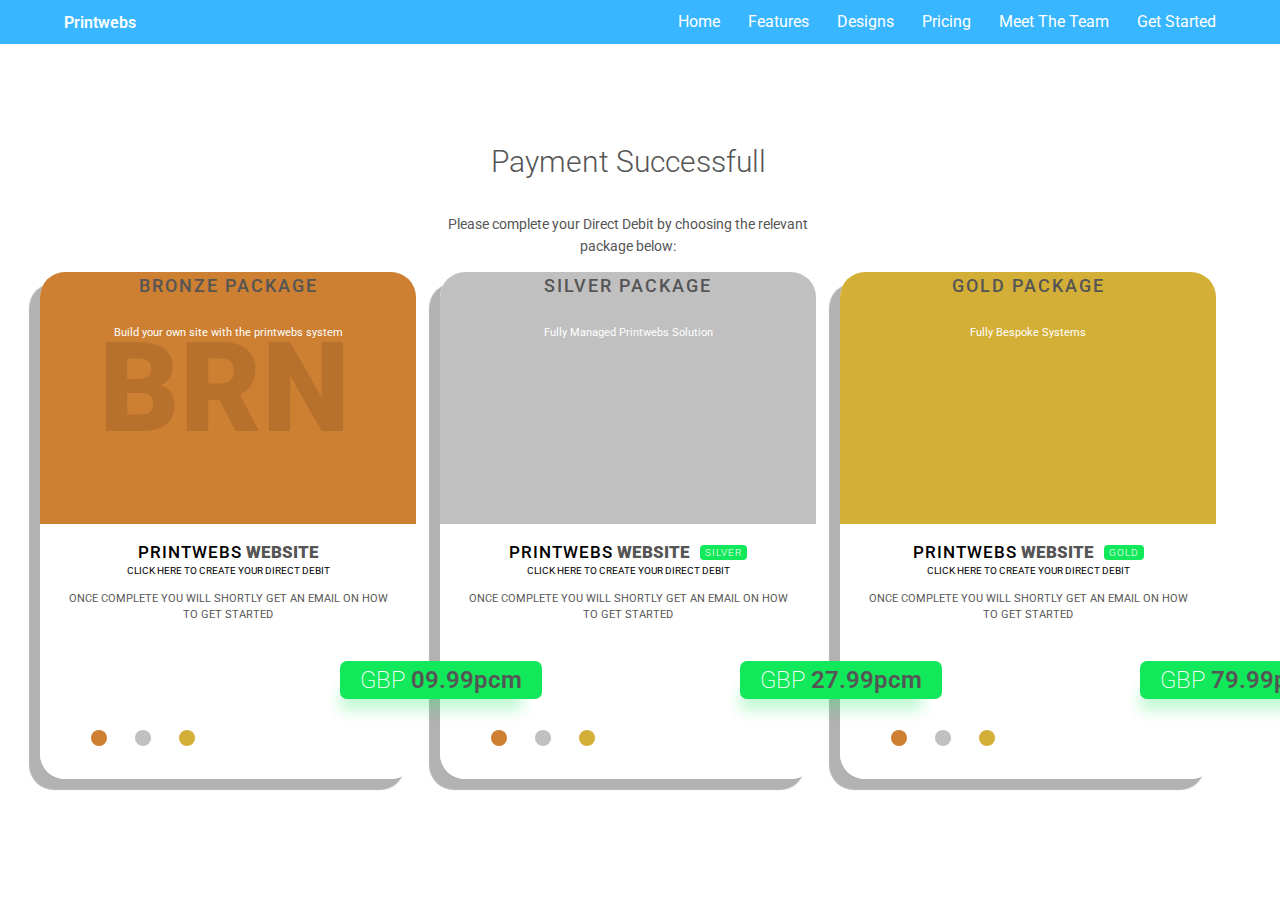
<file: success.html>
<!DOCTYPE HTML>
<!--
	Projection by TEMPLATED
	templated.co @templatedco
	Released for free under the Creative Commons Attribution 3.0 license (templated.co/license)
-->
<html>

<head>
	<title>Printwebs</title>
	<meta charset="utf-8" />
	<meta name="viewport" content="width=device-width, initial-scale=1" />
	<link rel="stylesheet" href="assets/css/main.css" />
	<link href='https://fonts.googleapis.com/css?family=Amaranth' rel='stylesheet'>
	<style>
		.container {
			width: 280px;
			height: 500px;
			margin: 30px auto;
			display: flex;
		}

		.card {
			border-radius: 25px;
			box-shadow: -11px 11px 1px rgba(0, 0, 0, 0.3);
			flex: 1;
		}

		.card:hover {
			cursor: pointer;
		}

		.card-head {
			position: relative;
			height: 252px;
			background: #cd7f32;
			/* Old browsers */
			background: -moz-linear-gradient(-45deg, #cd7f32 8%, #cd7f32 83%);
			/* FF3.6-15 */
			background: -webkit-linear-gradient(-45deg, #cd7f32 8%, #cd7f32 83%);
			/* Chrome10-25,Safari5.1-6 */
			background: linear-gradient(135deg, #cd7f32 8%, #cd7f32 83%);
			/* W3C, IE10+, FF16+, Chrome26+, Opera12+, Safari7+ */
			filter: progid: DXImageTransform.Microsoft.gradient(startColorstr='#cd7f32', endColorstr='#c82930', GradientType=1);
			/* IE6-9 fallback on horizontal gradient */
			border-radius: 25px 25px 0 0;
		}

		.card-head-silver {
			position: relative;
			height: 252px;
			background: #c0c0c0;
			/* Old browsers */
			background: -moz-linear-gradient(-45deg, #c0c0c0 8%, #c0c0c0 83%);
			/* FF3.6-15 */
			background: -webkit-linear-gradient(-45deg, #c0c0c0 8%, #c0c0c0 83%);
			/* Chrome10-25,Safari5.1-6 */
			background: linear-gradient(135deg, #c0c0c0 8%, #c0c0c0 83%);
			/* W3C, IE10+, FF16+, Chrome26+, Opera12+, Safari7+ */
			filter: progid: DXImageTransform.Microsoft.gradient(startColorstr='#c0c0c0', endColorstr='#c82930', GradientType=1);
			/* IE6-9 fallback on horizontal gradient */
			border-radius: 25px 25px 0 0;
		}

		.card-head-gold {
			position: relative;
			height: 252px;
			background: #d4af37;
			/* Old browsers */
			background: -moz-linear-gradient(-45deg, #d4af37 8%, #d4af37 83%);
			/* FF3.6-15 */
			background: -webkit-linear-gradient(-45deg, #d4af37 8%, #d4af37 83%);
			/* Chrome10-25,Safari5.1-6 */
			background: linear-gradient(135deg, #d4af37 8%, #d4af37 83%);
			/* W3C, IE10+, FF16+, Chrome26+, Opera12+, Safari7+ */
			filter: progid: DXImageTransform.Microsoft.gradient(startColorstr='#d4af37', endColorstr='#c82930', GradientType=1);
			/* IE6-9 fallback on horizontal gradient */
			border-radius: 25px 25px 0 0;
		}

		.card-logo {
			width: 55px;
			margin: 20px;
		}

		.product-img {
			position: absolute;
			left: 0;
			margin-top: -16px;
			margin-left: 50px;
		}

		.product-detail {
			padding: 0 20px;
			font-size: 11px;
			color: #fff;
		}

		.product-detail h2 {
			font-size: 18px;
			font-weight: 500;
			letter-spacing: 2px;
			padding-bottom: 10px;
			text-transform: uppercase;
		}

		.back-text {
			display: inline-block;
			font-size: 125px;
			font-weight: 900;
			margin-left: -7px;
			margin-top: -12px;
			opacity: 0.1;
		}

		.card-body {
			height: 255px;
			background: #fff;
			border-radius: 0 0 25px 25px;
		}

		.product-title {
			padding: 20px 20px 5px 20px;
			display: block;
			font-size: 17px;
			font-weight: 500;
			letter-spacing: 1px;
			text-transform: uppercase;
		}

		.product-title b {
			font-weight: 900;
			letter-spacing: 0px;
		}

		.badge {
			position: relative;
			font-size: 10px;
			font-weight: 300;
			color: #fff;
			background: #11e95b;
			padding: 2px 5px;
			border-radius: 4px;
			top: -2px;
			margin-left: 5px;
		}

		.product-caption {
			display: block;
			padding: 0 20px;
			font-size: 10px;
			font-weight: 400;
			text-transform: uppercase;
		}

		.product-rating {
			padding: 0 20px;
			font-size: 11px;
		}

		.product-rating i.grey {
			color: #acacab;
		}

		.product-size h4 {
			font-size: 11px;
			padding: 0 21px;
			margin-top: 15px;
			padding-bottom: 10px;
			text-transform: uppercase;
		}

		.ul-size {
			margin-left: 15px;
		}

		.ul-size li {
			list-style: none;
			float: left;
			margin-right: 20px;
		}

		.ul-size li a {
			display: inline-block;
			text-decoration: none;
			font-size: 11px;
			width: 22px;
			height: 22px;
			border-radius: 100%;
			text-align: center;
			line-height: 23px;
			color: #000;
		}

		.ul-size li a.active {
			background: #f35e3d;
			color: #fff;
		}

		.product-size:before,
		.product-size:after {
			content: '';
			display: block;
			clear: both;
		}

		.product-color h4 {
			font-size: 11px;
			padding: 0 21px;
			margin-top: 20px;
			padding-bottom: 20px;
			text-transform: uppercase;
		}

		.ul-color {
			margin-left: 27px;
		}

		.ul-color li {
			list-style: none;
			float: left;
			margin-right: 20px;
		}

		.ul-color li a {
			display: inline-block;
			width: 16px;
			height: 16px;
			border-radius: 100%;
		}

		.ul-color li a.orange {
			background: #cd7f32;
		}

		.ul-color li a.green {
			background: #c0c0c0;
		}

		.ul-color li a.yellow {
			background: #d4af37;
		}

		.product-price {
			position: absolute;
			background: #11e95b;
			padding: 7px 20px;
			text-align: center;
			display: inline-block;
			font-size: 24px;
			font-weight: 200;
			color: #fff;
			border-radius: 7px;
			margin-top: -13px;
			margin-left: -5px;
			box-shadow: -10px 20px 15px -10px rgba(17, 233, 91, 0.3);
		}

		.product-price b {
			margin-left: 5px;
		}

		.yt {
			position: fixed;
			padding: 7px 10px 3px 10px;
			top: 5px;
			right: 5px;
			background: rgba(0, 0, 0, 0.1);
		}

		.yt:hover {
			background: rgba(0, 0, 0, 0.2);
		}

		.product-color {
			display: block;
			position: relative;
			top: 4rem
		}

		.product-price {
			position: relative;
			left: 8rem;
			top: .5rem;
		}

		.row {
			display: flex;
			flex-direction: row;
			flex-wrap: wrap;
			width: 100%;
			justify-content: center;
		}

		.column {
			display: flex;
			flex-direction: column;
			flex-basis: 100%;
			flex: 0 0 25em;
		}
	</style>

</head>

<body class="subpage">

	<!-- Header -->
	<header id="header">
		<div class="inner">
			<a href="index.html" style="font-family: Amaranth" class="logo"><strong>Printwebs</strong></a>
			<nav id="nav">
				<a href="index.html">Home</a>
				<a href="features.html">Features</a>
				<a href="designs.html">Designs</a>
				<a href="pricing.html">Pricing</a>
				<a href="meet-the-team.html">Meet The Team</a>
				<a href="get-started.html">Get Started</a>
			</nav>
			<a href="#navPanel" class="navPanelToggle"><span class="fa fa-bars"></span></a>
		</div>
	</header>

	<!-- Main -->
	<section id="main" class="wrapper">
		<div class='some-page-wrapper' style="text-align: center;">
			<div class='row'>
				<div class='column'>
					<div class='blue-column'>
						<h2><span class="highlight_secondary"></span> Payment Successfull</h2>
					</div>
				</div>
			</div>
			<div class='row'>
				<div class='column'>
					<div class='blue-column'>
						<h5>
							Please complete your Direct Debit by choosing the relevant package below:
						</h5>
					</div>
				</div>
			</div>
			<div class='row'>
				<div class='column'>
					<div class='blue-column'>
						<div class="card" onclick="window.open('https://pay.gocardless.com/AL0002WC1MS5SK', '_blank')">
							<div class="card-head">

								<div class="product-detail">
									<h2>Bronze Package</h2> Build your own site with the printwebs system
								</div>
								<span class="back-text">
									BRN
								</span>
							</div>
							<div class="card-body">
								<div class="product-desc">
									<span class="product-title">
										Printwebs<b> Website</b>

									</span>
									<span class="product-caption">
										Click here to create your direct debit
									</span>
								</div>
								<div class="product-properties">
									<span class="product-size">
										<h4>Once complete you will shortly get an email on how to get started</h4>

									</span>
									<span class="product-color" style-"margin-top: 50px;">
										<ul class="ul-color">
											<li><a href="#" class="orange active"></a></li>
											<li><a href="#" class="green"></a></li>
											<li><a href="#" class="yellow"></a></li>
										</ul>
									</span>
									<span class="product-price">
										GBP<b>09.99pcm</b>
									</span>
								</div>
							</div>
						</div>
					</div>
				</div>
				<div class='column'>
						<div class='blue-column'>
							<div class="card" onclick="window.open('https://pay.gocardless.com/AL0002WC1JGQ6Z', '_blank')">
								<div class="card-head-silver">

									<div class="product-detail">
										<h2>Silver Package</h2> Fully Managed Printwebs Solution
									</div>
								</div>
								<div class="card-body">
									<div class="product-desc">
										<span class="product-title">
											Printwebs<b> Website</b>
											<span class="badge">
												Silver
											</span>
										</span>
										<span class="product-caption">
											Click here to create your direct debit
										</span>
									</div>
									<div class="product-properties">
										<span class="product-size">
											<h4>Once complete you will shortly get an email on how to get started</h4>

										</span>
										<span class="product-color" style-"margin-top: 50px;">
											<ul class="ul-color">
												<li><a href="#" class="orange"></a></li>
												<li><a href="#" class="green active"></a></li>
												<li><a href="#" class="yellow"></a></li>
											</ul>
										</span>
										<span class="product-price">
											GBP<b>27.99pcm</b>
										</span>
									</div>
								</div>
							</div>
						</div>
					</div>
						<div class='column'>
							<div class='blue-column'>
								<div class="card" onclick="window.open('https://pay.gocardless.com/AL0002WC1P2C8B 	', '_blank')">
									<div class="card-head-gold">

										<div class="product-detail">
											<h2>Gold Package</h2> Fully Bespoke Systems
										</div>
									</div>
									<div class="card-body">
										<div class="product-desc">
											<span class="product-title">
												Printwebs<b> Website</b>
												<span class="badge">
													Gold
												</span>
											</span>
											<span class="product-caption">
												Click here to create your direct debit
											</span>
										</div>
										<div class="product-properties">
											<span class="product-size">
												<h4>Once complete you will shortly get an email on how to get started</h4>

											</span>
											<span class="product-color" style-"margin-top: 50px;">
												<ul class="ul-color">
													<li><a href="#" class="orange"></a></li>
													<li><a href="#" class="green"></a></li>
													<li><a href="#" class="yellow active"></a></li>
												</ul>
											</span>
											<span class="product-price">
												GBP<b>79.99pcm</b>
											</span>
										</div>
									</div>
								</div>
							</div>
						</div>
					</div>







	</section>

	<script src="assets/js/jquery.min.js"></script>
	<script src="assets/js/skel.min.js"></script>
	<script src="assets/js/util.js"></script>
	<script src="assets/js/main.js"></script>
</body>

</html>
</file>
<file: assets/css/main.css>
@charset "UTF-8";
@import url(font-awesome.min.css);
@import "https://fonts.googleapis.com/css?family=Source+Sans+Pro:300,400,600";
@import "https://fonts.googleapis.com/css?family=Roboto";
/*
	Projection by TEMPLATED
	templated.co @templatedco
	Released for free under the Creative Commons Attribution 3.0 license (templated.co/license)
*/

/* Reset */


	html, body, div, span, applet, object, iframe, h1, h2, h3, h4, h5, h6, p, blockquote, pre, a, abbr, acronym, address, big, cite, code, del, dfn, em, img, ins, kbd, q, s, samp, small, strike, strong, sub, sup, tt, var, b, u, i, center, dl, dt, dd, ol, ul, li, fieldset, form, label, legend, table, caption, tbody, tfoot, thead, tr, th, td, article, aside, canvas, details, embed, figure, figcaption, footer, header, hgroup, menu, nav, output, ruby, section, summary, time, mark, audio, video {
		margin: 0;
		padding: 0;
		border: 0;
		font-size: 100%;
		font: inherit;
		vertical-align: baseline;
		font-family: Roboto;
	}

	article, aside, details, figcaption, figure, footer, header, hgroup, menu, nav, section {
		display: block;
	}

	body {
		line-height: 1;
	}

	ol, ul {
		list-style: none;
	}

	blockquote, q {
		quotes: none;
	}

	blockquote:before, blockquote:after, q:before, q:after {
		content: '';
		content: none;
	}

	table {
		border-collapse: collapse;
		border-spacing: 0;
	}

	body {
		-webkit-text-size-adjust: none;
	}

/* Box Model */

	*, *:before, *:after {
		-moz-box-sizing: border-box;
		-webkit-box-sizing: border-box;
		box-sizing: border-box;
	}

/* Containers */

	.container {
		margin-left: auto;
		margin-right: auto;
	}

	.container.\31 25\25 {
		width: 100%;
		max-width: 100em;
		min-width: 80em;
	}

	.container.\37 5\25 {
		width: 60em;
	}

	.container.\35 0\25 {
		width: 40em;
	}

	.container.\32 5\25 {
		width: 20em;
	}

	.container {
		width: 80em;
	}

	@media screen and (max-width: 1680px) {

		.container.\31 25\25 {
			width: 100%;
			max-width: 100em;
			min-width: 80em;
		}

		.container.\37 5\25 {
			width: 60em;
		}

		.container.\35 0\25 {
			width: 40em;
		}

		.container.\32 5\25 {
			width: 20em;
		}

		.container {
			width: 80em;
		}

	}

	@media screen and (max-width: 1280px) {

		.container.\31 25\25 {
			width: 100%;
			max-width: 81.25em;
			min-width: 65em;
		}

		.container.\37 5\25 {
			width: 48.75em;
		}

		.container.\35 0\25 {
			width: 32.5em;
		}

		.container.\32 5\25 {
			width: 16.25em;
		}

		.container {
			width: 65em;
		}

	}

	@media screen and (max-width: 980px) {

		.container.\31 25\25 {
			width: 100%;
			max-width: 112.5%;
			min-width: 90%;
		}

		.container.\37 5\25 {
			width: 67.5%;
		}

		.container.\35 0\25 {
			width: 45%;
		}

		.container.\32 5\25 {
			width: 22.5%;
		}

		.container {
			width: 90%;
		}

	}

	@media screen and (max-width: 736px) {

		.container.\31 25\25 {
			width: 100%;
			max-width: 112.5%;
			min-width: 90%;
		}

		.container.\37 5\25 {
			width: 67.5%;
		}

		.container.\35 0\25 {
			width: 45%;
		}

		.container.\32 5\25 {
			width: 22.5%;
		}

		.container {
			width: 90% !important;
		}

	}

	@media screen and (max-width: 480px) {

		.container.\31 25\25 {
			width: 100%;
			max-width: 112.5%;
			min-width: 90%;
		}

		.container.\37 5\25 {
			width: 67.5%;
		}

		.container.\35 0\25 {
			width: 45%;
		}

		.container.\32 5\25 {
			width: 22.5%;
		}

		.container {
			width: 90% !important;
		}

	}

	.teal-banner {
			background-color: #62e2e6;
			height: 5rem;
	}

		@media screen and (max-width: 520px) {
			.teal-banner {
					background-color: #62e2e6;
					height: 10rem;
			}
		}


/* Grid */

	.row {
		border-bottom: solid 1px transparent;
		-moz-box-sizing: border-box;
		-webkit-box-sizing: border-box;
		box-sizing: border-box;
	}

	.row > * {
		float: left;
		-moz-box-sizing: border-box;
		-webkit-box-sizing: border-box;
		box-sizing: border-box;
	}

	.row:after, .row:before {
		content: '';
		display: block;
		clear: both;
		height: 0;
	}

	.row.uniform > * > :first-child {
		margin-top: 0;
	}

	.row.uniform > * > :last-child {
		margin-bottom: 0;
	}

	.row.\30 \25 > * {
		padding: 0 0 0 0em;
	}

	.row.\30 \25 {
		margin: 0 0 -1px 0em;
	}

	.row.uniform.\30 \25 > * {
		padding: 0em 0 0 0em;
	}

	.row.uniform.\30 \25 {
		margin: 0em 0 -1px 0em;
	}

	.row > * {
		padding: 0 0 0 2em;
	}

	.row {
		margin: 0 0 -1px -2em;
	}

	.row.uniform > * {
		padding: 2em 0 0 2em;
	}

	.row.uniform {
		margin: -2em 0 -1px -2em;
	}

	.row.\32 00\25 > * {
		padding: 0 0 0 4em;
	}

	.row.\32 00\25 {
		margin: 0 0 -1px -4em;
	}

	.row.uniform.\32 00\25 > * {
		padding: 4em 0 0 4em;
	}

	.row.uniform.\32 00\25 {
		margin: -4em 0 -1px -4em;
	}

	.row.\31 50\25 > * {
		padding: 0 0 0 3em;
	}

	.row.\31 50\25 {
		margin: 0 0 -1px -3em;
	}

	.row.uniform.\31 50\25 > * {
		padding: 3em 0 0 3em;
	}

	.row.uniform.\31 50\25 {
		margin: -3em 0 -1px -3em;
	}

	.row.\35 0\25 > * {
		padding: 0 0 0 1em;
	}

	.row.\35 0\25 {
		margin: 0 0 -1px -1em;
	}

	.row.uniform.\35 0\25 > * {
		padding: 1em 0 0 1em;
	}

	.row.uniform.\35 0\25 {
		margin: -1em 0 -1px -1em;
	}

	.row.\32 5\25 > * {
		padding: 0 0 0 0.5em;
	}

	.row.\32 5\25 {
		margin: 0 0 -1px -0.5em;
	}

	.row.uniform.\32 5\25 > * {
		padding: 0.5em 0 0 0.5em;
	}

	.row.uniform.\32 5\25 {
		margin: -0.5em 0 -1px -0.5em;
	}

	.\31 2u, .\31 2u\24 {
		width: 100%;
		clear: none;
		margin-left: 0;
	}

	.\31 1u, .\31 1u\24 {
		width: 91.6666666667%;
		clear: none;
		margin-left: 0;
	}

	.\31 0u, .\31 0u\24 {
		width: 83.3333333333%;
		clear: none;
		margin-left: 0;
	}

	.\39 u, .\39 u\24 {
		width: 75%;
		clear: none;
		margin-left: 0;
	}

	.\38 u, .\38 u\24 {
		width: 66.6666666667%;
		clear: none;
		margin-left: 0;
	}

	.\37 u, .\37 u\24 {
		width: 58.3333333333%;
		clear: none;
		margin-left: 0;
	}

	.\36 u, .\36 u\24 {
		width: 50%;
		clear: none;
		margin-left: 0;
	}

	.\35 u, .\35 u\24 {
		width: 41.6666666667%;
		clear: none;
		margin-left: 0;
	}

	.\34 u, .\34 u\24 {
		width: 33.3333333333%;
		clear: none;
		margin-left: 0;
	}

	.\33 u, .\33 u\24 {
		width: 25%;
		clear: none;
		margin-left: 0;
	}

	.\32 u, .\32 u\24 {
		width: 16.6666666667%;
		clear: none;
		margin-left: 0;
	}

	.\31 u, .\31 u\24 {
		width: 8.3333333333%;
		clear: none;
		margin-left: 0;
	}

	.\31 2u\24 + *,
	.\31 1u\24 + *,
	.\31 0u\24 + *,
	.\39 u\24 + *,
	.\38 u\24 + *,
	.\37 u\24 + *,
	.\36 u\24 + *,
	.\35 u\24 + *,
	.\34 u\24 + *,
	.\33 u\24 + *,
	.\32 u\24 + *,
	.\31 u\24 + * {
		clear: left;
	}

	.\-11u {
		margin-left: 91.66667%;
	}

	.\-10u {
		margin-left: 83.33333%;
	}

	.\-9u {
		margin-left: 75%;
	}

	.\-8u {
		margin-left: 66.66667%;
	}

	.\-7u {
		margin-left: 58.33333%;
	}

	.\-6u {
		margin-left: 50%;
	}

	.\-5u {
		margin-left: 41.66667%;
	}

	.\-4u {
		margin-left: 33.33333%;
	}

	.\-3u {
		margin-left: 25%;
	}

	.\-2u {
		margin-left: 16.66667%;
	}

	.\-1u {
		margin-left: 8.33333%;
	}

	@media screen and (max-width: 1680px) {

		.row > * {
			padding: 0 0 0 2em;
		}

		.row {
			margin: 0 0 -1px -2em;
		}

		.row.uniform > * {
			padding: 2em 0 0 2em;
		}

		.row.uniform {
			margin: -2em 0 -1px -2em;
		}

		.row.\32 00\25 > * {
			padding: 0 0 0 4em;
		}

		.row.\32 00\25 {
			margin: 0 0 -1px -4em;
		}

		.row.uniform.\32 00\25 > * {
			padding: 4em 0 0 4em;
		}

		.row.uniform.\32 00\25 {
			margin: -4em 0 -1px -4em;
		}

		.row.\31 50\25 > * {
			padding: 0 0 0 3em;
		}

		.row.\31 50\25 {
			margin: 0 0 -1px -3em;
		}

		.row.uniform.\31 50\25 > * {
			padding: 3em 0 0 3em;
		}

		.row.uniform.\31 50\25 {
			margin: -3em 0 -1px -3em;
		}

		.row.\35 0\25 > * {
			padding: 0 0 0 1em;
		}

		.row.\35 0\25 {
			margin: 0 0 -1px -1em;
		}

		.row.uniform.\35 0\25 > * {
			padding: 1em 0 0 1em;
		}

		.row.uniform.\35 0\25 {
			margin: -1em 0 -1px -1em;
		}

		.row.\32 5\25 > * {
			padding: 0 0 0 0.5em;
		}

		.row.\32 5\25 {
			margin: 0 0 -1px -0.5em;
		}

		.row.uniform.\32 5\25 > * {
			padding: 0.5em 0 0 0.5em;
		}

		.row.uniform.\32 5\25 {
			margin: -0.5em 0 -1px -0.5em;
		}

		.\31 2u\28xlarge\29, .\31 2u\24\28xlarge\29 {
			width: 100%;
			clear: none;
			margin-left: 0;
		}

		.\31 1u\28xlarge\29, .\31 1u\24\28xlarge\29 {
			width: 91.6666666667%;
			clear: none;
			margin-left: 0;
		}

		.\31 0u\28xlarge\29, .\31 0u\24\28xlarge\29 {
			width: 83.3333333333%;
			clear: none;
			margin-left: 0;
		}

		.\39 u\28xlarge\29, .\39 u\24\28xlarge\29 {
			width: 75%;
			clear: none;
			margin-left: 0;
		}

		.\38 u\28xlarge\29, .\38 u\24\28xlarge\29 {
			width: 66.6666666667%;
			clear: none;
			margin-left: 0;
		}

		.\37 u\28xlarge\29, .\37 u\24\28xlarge\29 {
			width: 58.3333333333%;
			clear: none;
			margin-left: 0;
		}

		.\36 u\28xlarge\29, .\36 u\24\28xlarge\29 {
			width: 50%;
			clear: none;
			margin-left: 0;
		}

		.\35 u\28xlarge\29, .\35 u\24\28xlarge\29 {
			width: 41.6666666667%;
			clear: none;
			margin-left: 0;
		}

		.\34 u\28xlarge\29, .\34 u\24\28xlarge\29 {
			width: 33.3333333333%;
			clear: none;
			margin-left: 0;
		}

		.\33 u\28xlarge\29, .\33 u\24\28xlarge\29 {
			width: 25%;
			clear: none;
			margin-left: 0;
		}

		.\32 u\28xlarge\29, .\32 u\24\28xlarge\29 {
			width: 16.6666666667%;
			clear: none;
			margin-left: 0;
		}

		.\31 u\28xlarge\29, .\31 u\24\28xlarge\29 {
			width: 8.3333333333%;
			clear: none;
			margin-left: 0;
		}

		.\31 2u\24\28xlarge\29 + *,
		.\31 1u\24\28xlarge\29 + *,
		.\31 0u\24\28xlarge\29 + *,
		.\39 u\24\28xlarge\29 + *,
		.\38 u\24\28xlarge\29 + *,
		.\37 u\24\28xlarge\29 + *,
		.\36 u\24\28xlarge\29 + *,
		.\35 u\24\28xlarge\29 + *,
		.\34 u\24\28xlarge\29 + *,
		.\33 u\24\28xlarge\29 + *,
		.\32 u\24\28xlarge\29 + *,
		.\31 u\24\28xlarge\29 + * {
			clear: left;
		}

		.\-11u\28xlarge\29 {
			margin-left: 91.66667%;
		}

		.\-10u\28xlarge\29 {
			margin-left: 83.33333%;
		}

		.\-9u\28xlarge\29 {
			margin-left: 75%;
		}

		.\-8u\28xlarge\29 {
			margin-left: 66.66667%;
		}

		.\-7u\28xlarge\29 {
			margin-left: 58.33333%;
		}

		.\-6u\28xlarge\29 {
			margin-left: 50%;
		}

		.\-5u\28xlarge\29 {
			margin-left: 41.66667%;
		}

		.\-4u\28xlarge\29 {
			margin-left: 33.33333%;
		}

		.\-3u\28xlarge\29 {
			margin-left: 25%;
		}

		.\-2u\28xlarge\29 {
			margin-left: 16.66667%;
		}

		.\-1u\28xlarge\29 {
			margin-left: 8.33333%;
		}

	}

	@media screen and (max-width: 1280px) {

		.row > * {
			padding: 0 0 0 1.5em;
		}

		.row {
			margin: 0 0 -1px -1.5em;
		}

		.row.uniform > * {
			padding: 1.5em 0 0 1.5em;
		}

		.row.uniform {
			margin: -1.5em 0 -1px -1.5em;
		}

		.row.\32 00\25 > * {
			padding: 0 0 0 3em;
		}

		.row.\32 00\25 {
			margin: 0 0 -1px -3em;
		}

		.row.uniform.\32 00\25 > * {
			padding: 3em 0 0 3em;
		}

		.row.uniform.\32 00\25 {
			margin: -3em 0 -1px -3em;
		}

		.row.\31 50\25 > * {
			padding: 0 0 0 2.25em;
		}

		.row.\31 50\25 {
			margin: 0 0 -1px -2.25em;
		}

		.row.uniform.\31 50\25 > * {
			padding: 2.25em 0 0 2.25em;
		}

		.row.uniform.\31 50\25 {
			margin: -2.25em 0 -1px -2.25em;
		}

		.row.\35 0\25 > * {
			padding: 0 0 0 0.75em;
		}

		.row.\35 0\25 {
			margin: 0 0 -1px -0.75em;
		}

		.row.uniform.\35 0\25 > * {
			padding: 0.75em 0 0 0.75em;
		}

		.row.uniform.\35 0\25 {
			margin: -0.75em 0 -1px -0.75em;
		}

		.row.\32 5\25 > * {
			padding: 0 0 0 0.375em;
		}

		.row.\32 5\25 {
			margin: 0 0 -1px -0.375em;
		}

		.row.uniform.\32 5\25 > * {
			padding: 0.375em 0 0 0.375em;
		}

		.row.uniform.\32 5\25 {
			margin: -0.375em 0 -1px -0.375em;
		}

		.\31 2u\28large\29, .\31 2u\24\28large\29 {
			width: 100%;
			clear: none;
			margin-left: 0;
		}

		.\31 1u\28large\29, .\31 1u\24\28large\29 {
			width: 91.6666666667%;
			clear: none;
			margin-left: 0;
		}

		.\31 0u\28large\29, .\31 0u\24\28large\29 {
			width: 83.3333333333%;
			clear: none;
			margin-left: 0;
		}

		.\39 u\28large\29, .\39 u\24\28large\29 {
			width: 75%;
			clear: none;
			margin-left: 0;
		}

		.\38 u\28large\29, .\38 u\24\28large\29 {
			width: 66.6666666667%;
			clear: none;
			margin-left: 0;
		}

		.\37 u\28large\29, .\37 u\24\28large\29 {
			width: 58.3333333333%;
			clear: none;
			margin-left: 0;
		}

		.\36 u\28large\29, .\36 u\24\28large\29 {
			width: 50%;
			clear: none;
			margin-left: 0;
		}

		.\35 u\28large\29, .\35 u\24\28large\29 {
			width: 41.6666666667%;
			clear: none;
			margin-left: 0;
		}

		.\34 u\28large\29, .\34 u\24\28large\29 {
			width: 33.3333333333%;
			clear: none;
			margin-left: 0;
		}

		.\33 u\28large\29, .\33 u\24\28large\29 {
			width: 25%;
			clear: none;
			margin-left: 0;
		}

		.\32 u\28large\29, .\32 u\24\28large\29 {
			width: 16.6666666667%;
			clear: none;
			margin-left: 0;
		}

		.\31 u\28large\29, .\31 u\24\28large\29 {
			width: 8.3333333333%;
			clear: none;
			margin-left: 0;
		}

		.\31 2u\24\28large\29 + *,
		.\31 1u\24\28large\29 + *,
		.\31 0u\24\28large\29 + *,
		.\39 u\24\28large\29 + *,
		.\38 u\24\28large\29 + *,
		.\37 u\24\28large\29 + *,
		.\36 u\24\28large\29 + *,
		.\35 u\24\28large\29 + *,
		.\34 u\24\28large\29 + *,
		.\33 u\24\28large\29 + *,
		.\32 u\24\28large\29 + *,
		.\31 u\24\28large\29 + * {
			clear: left;
		}

		.\-11u\28large\29 {
			margin-left: 91.66667%;
		}

		.\-10u\28large\29 {
			margin-left: 83.33333%;
		}

		.\-9u\28large\29 {
			margin-left: 75%;
		}

		.\-8u\28large\29 {
			margin-left: 66.66667%;
		}

		.\-7u\28large\29 {
			margin-left: 58.33333%;
		}

		.\-6u\28large\29 {
			margin-left: 50%;
		}

		.\-5u\28large\29 {
			margin-left: 41.66667%;
		}

		.\-4u\28large\29 {
			margin-left: 33.33333%;
		}

		.\-3u\28large\29 {
			margin-left: 25%;
		}

		.\-2u\28large\29 {
			margin-left: 16.66667%;
		}

		.\-1u\28large\29 {
			margin-left: 8.33333%;
		}

	}

	@media screen and (max-width: 980px) {

		.row > * {
			padding: 0 0 0 1.5em;
		}

		.row {
			margin: 0 0 -1px -1.5em;
		}

		.row.uniform > * {
			padding: 1.5em 0 0 1.5em;
		}

		.row.uniform {
			margin: -1.5em 0 -1px -1.5em;
		}

		.row.\32 00\25 > * {
			padding: 0 0 0 3em;
		}

		.row.\32 00\25 {
			margin: 0 0 -1px -3em;
		}

		.row.uniform.\32 00\25 > * {
			padding: 3em 0 0 3em;
		}

		.row.uniform.\32 00\25 {
			margin: -3em 0 -1px -3em;
		}

		.row.\31 50\25 > * {
			padding: 0 0 0 2.25em;
		}

		.row.\31 50\25 {
			margin: 0 0 -1px -2.25em;
		}

		.row.uniform.\31 50\25 > * {
			padding: 2.25em 0 0 2.25em;
		}

		.row.uniform.\31 50\25 {
			margin: -2.25em 0 -1px -2.25em;
		}

		.row.\35 0\25 > * {
			padding: 0 0 0 0.75em;
		}

		.row.\35 0\25 {
			margin: 0 0 -1px -0.75em;
		}

		.row.uniform.\35 0\25 > * {
			padding: 0.75em 0 0 0.75em;
		}

		.row.uniform.\35 0\25 {
			margin: -0.75em 0 -1px -0.75em;
		}

		.row.\32 5\25 > * {
			padding: 0 0 0 0.375em;
		}

		.row.\32 5\25 {
			margin: 0 0 -1px -0.375em;
		}

		.row.uniform.\32 5\25 > * {
			padding: 0.375em 0 0 0.375em;
		}

		.row.uniform.\32 5\25 {
			margin: -0.375em 0 -1px -0.375em;
		}

		.\31 2u\28medium\29, .\31 2u\24\28medium\29 {
			width: 100%;
			clear: none;
			margin-left: 0;
		}

		.\31 1u\28medium\29, .\31 1u\24\28medium\29 {
			width: 91.6666666667%;
			clear: none;
			margin-left: 0;
		}

		.\31 0u\28medium\29, .\31 0u\24\28medium\29 {
			width: 83.3333333333%;
			clear: none;
			margin-left: 0;
		}

		.\39 u\28medium\29, .\39 u\24\28medium\29 {
			width: 75%;
			clear: none;
			margin-left: 0;
		}

		.\38 u\28medium\29, .\38 u\24\28medium\29 {
			width: 66.6666666667%;
			clear: none;
			margin-left: 0;
		}

		.\37 u\28medium\29, .\37 u\24\28medium\29 {
			width: 58.3333333333%;
			clear: none;
			margin-left: 0;
		}

		.\36 u\28medium\29, .\36 u\24\28medium\29 {
			width: 50%;
			clear: none;
			margin-left: 0;
		}

		.\35 u\28medium\29, .\35 u\24\28medium\29 {
			width: 41.6666666667%;
			clear: none;
			margin-left: 0;
		}

		.\34 u\28medium\29, .\34 u\24\28medium\29 {
			width: 33.3333333333%;
			clear: none;
			margin-left: 0;
		}

		.\33 u\28medium\29, .\33 u\24\28medium\29 {
			width: 25%;
			clear: none;
			margin-left: 0;
		}

		.\32 u\28medium\29, .\32 u\24\28medium\29 {
			width: 16.6666666667%;
			clear: none;
			margin-left: 0;
		}

		.\31 u\28medium\29, .\31 u\24\28medium\29 {
			width: 8.3333333333%;
			clear: none;
			margin-left: 0;
		}

		.\31 2u\24\28medium\29 + *,
		.\31 1u\24\28medium\29 + *,
		.\31 0u\24\28medium\29 + *,
		.\39 u\24\28medium\29 + *,
		.\38 u\24\28medium\29 + *,
		.\37 u\24\28medium\29 + *,
		.\36 u\24\28medium\29 + *,
		.\35 u\24\28medium\29 + *,
		.\34 u\24\28medium\29 + *,
		.\33 u\24\28medium\29 + *,
		.\32 u\24\28medium\29 + *,
		.\31 u\24\28medium\29 + * {
			clear: left;
		}

		.\-11u\28medium\29 {
			margin-left: 91.66667%;
		}

		.\-10u\28medium\29 {
			margin-left: 83.33333%;
		}

		.\-9u\28medium\29 {
			margin-left: 75%;
		}

		.\-8u\28medium\29 {
			margin-left: 66.66667%;
		}

		.\-7u\28medium\29 {
			margin-left: 58.33333%;
		}

		.\-6u\28medium\29 {
			margin-left: 50%;
		}

		.\-5u\28medium\29 {
			margin-left: 41.66667%;
		}

		.\-4u\28medium\29 {
			margin-left: 33.33333%;
		}

		.\-3u\28medium\29 {
			margin-left: 25%;
		}

		.\-2u\28medium\29 {
			margin-left: 16.66667%;
		}

		.\-1u\28medium\29 {
			margin-left: 8.33333%;
		}

	}

	@media screen and (max-width: 736px) {

		.row > * {
			padding: 0 0 0 1.25em;
		}

		.row {
			margin: 0 0 -1px -1.25em;
		}

		.row.uniform > * {
			padding: 1.25em 0 0 1.25em;
		}

		.row.uniform {
			margin: -1.25em 0 -1px -1.25em;
		}

		.row.\32 00\25 > * {
			padding: 0 0 0 2.5em;
		}

		.row.\32 00\25 {
			margin: 0 0 -1px -2.5em;
		}

		.row.uniform.\32 00\25 > * {
			padding: 2.5em 0 0 2.5em;
		}

		.row.uniform.\32 00\25 {
			margin: -2.5em 0 -1px -2.5em;
		}

		.row.\31 50\25 > * {
			padding: 0 0 0 1.875em;
		}

		.row.\31 50\25 {
			margin: 0 0 -1px -1.875em;
		}

		.row.uniform.\31 50\25 > * {
			padding: 1.875em 0 0 1.875em;
		}

		.row.uniform.\31 50\25 {
			margin: -1.875em 0 -1px -1.875em;
		}

		.row.\35 0\25 > * {
			padding: 0 0 0 0.625em;
		}

		.row.\35 0\25 {
			margin: 0 0 -1px -0.625em;
		}

		.row.uniform.\35 0\25 > * {
			padding: 0.625em 0 0 0.625em;
		}

		.row.uniform.\35 0\25 {
			margin: -0.625em 0 -1px -0.625em;
		}

		.row.\32 5\25 > * {
			padding: 0 0 0 0.3125em;
		}

		.row.\32 5\25 {
			margin: 0 0 -1px -0.3125em;
		}

		.row.uniform.\32 5\25 > * {
			padding: 0.3125em 0 0 0.3125em;
		}

		.row.uniform.\32 5\25 {
			margin: -0.3125em 0 -1px -0.3125em;
		}

		.\31 2u\28small\29, .\31 2u\24\28small\29 {
			width: 100%;
			clear: none;
			margin-left: 0;
		}

		.\31 1u\28small\29, .\31 1u\24\28small\29 {
			width: 91.6666666667%;
			clear: none;
			margin-left: 0;
		}

		.\31 0u\28small\29, .\31 0u\24\28small\29 {
			width: 83.3333333333%;
			clear: none;
			margin-left: 0;
		}

		.\39 u\28small\29, .\39 u\24\28small\29 {
			width: 75%;
			clear: none;
			margin-left: 0;
		}

		.\38 u\28small\29, .\38 u\24\28small\29 {
			width: 66.6666666667%;
			clear: none;
			margin-left: 0;
		}

		.\37 u\28small\29, .\37 u\24\28small\29 {
			width: 58.3333333333%;
			clear: none;
			margin-left: 0;
		}

		.\36 u\28small\29, .\36 u\24\28small\29 {
			width: 50%;
			clear: none;
			margin-left: 0;
		}

		.\35 u\28small\29, .\35 u\24\28small\29 {
			width: 41.6666666667%;
			clear: none;
			margin-left: 0;
		}

		.\34 u\28small\29, .\34 u\24\28small\29 {
			width: 33.3333333333%;
			clear: none;
			margin-left: 0;
		}

		.\33 u\28small\29, .\33 u\24\28small\29 {
			width: 25%;
			clear: none;
			margin-left: 0;
		}

		.\32 u\28small\29, .\32 u\24\28small\29 {
			width: 16.6666666667%;
			clear: none;
			margin-left: 0;
		}

		.\31 u\28small\29, .\31 u\24\28small\29 {
			width: 8.3333333333%;
			clear: none;
			margin-left: 0;
		}

		.\31 2u\24\28small\29 + *,
		.\31 1u\24\28small\29 + *,
		.\31 0u\24\28small\29 + *,
		.\39 u\24\28small\29 + *,
		.\38 u\24\28small\29 + *,
		.\37 u\24\28small\29 + *,
		.\36 u\24\28small\29 + *,
		.\35 u\24\28small\29 + *,
		.\34 u\24\28small\29 + *,
		.\33 u\24\28small\29 + *,
		.\32 u\24\28small\29 + *,
		.\31 u\24\28small\29 + * {
			clear: left;
		}

		.\-11u\28small\29 {
			margin-left: 91.66667%;
		}

		.\-10u\28small\29 {
			margin-left: 83.33333%;
		}

		.\-9u\28small\29 {
			margin-left: 75%;
		}

		.\-8u\28small\29 {
			margin-left: 66.66667%;
		}

		.\-7u\28small\29 {
			margin-left: 58.33333%;
		}

		.\-6u\28small\29 {
			margin-left: 50%;
		}

		.\-5u\28small\29 {
			margin-left: 41.66667%;
		}

		.\-4u\28small\29 {
			margin-left: 33.33333%;
		}

		.\-3u\28small\29 {
			margin-left: 25%;
		}

		.\-2u\28small\29 {
			margin-left: 16.66667%;
		}

		.\-1u\28small\29 {
			margin-left: 8.33333%;
		}

	}

	@media screen and (max-width: 480px) {

		.row > * {
			padding: 0 0 0 1.25em;
		}

		.row {
			margin: 0 0 -1px -1.25em;
		}

		.row.uniform > * {
			padding: 1.25em 0 0 1.25em;
		}

		.row.uniform {
			margin: -1.25em 0 -1px -1.25em;
		}

		.row.\32 00\25 > * {
			padding: 0 0 0 2.5em;
		}

		.row.\32 00\25 {
			margin: 0 0 -1px -2.5em;
		}

		.row.uniform.\32 00\25 > * {
			padding: 2.5em 0 0 2.5em;
		}

		.row.uniform.\32 00\25 {
			margin: -2.5em 0 -1px -2.5em;
		}

		.row.\31 50\25 > * {
			padding: 0 0 0 1.875em;
		}

		.row.\31 50\25 {
			margin: 0 0 -1px -1.875em;
		}

		.row.uniform.\31 50\25 > * {
			padding: 1.875em 0 0 1.875em;
		}

		.row.uniform.\31 50\25 {
			margin: -1.875em 0 -1px -1.875em;
		}

		.row.\35 0\25 > * {
			padding: 0 0 0 0.625em;
		}

		.row.\35 0\25 {
			margin: 0 0 -1px -0.625em;
		}

		.row.uniform.\35 0\25 > * {
			padding: 0.625em 0 0 0.625em;
		}

		.row.uniform.\35 0\25 {
			margin: -0.625em 0 -1px -0.625em;
		}

		.row.\32 5\25 > * {
			padding: 0 0 0 0.3125em;
		}

		.row.\32 5\25 {
			margin: 0 0 -1px -0.3125em;
		}

		.row.uniform.\32 5\25 > * {
			padding: 0.3125em 0 0 0.3125em;
		}

		.row.uniform.\32 5\25 {
			margin: -0.3125em 0 -1px -0.3125em;
		}

		.\31 2u\28xsmall\29, .\31 2u\24\28xsmall\29 {
			width: 100%;
			clear: none;
			margin-left: 0;
		}

		.\31 1u\28xsmall\29, .\31 1u\24\28xsmall\29 {
			width: 91.6666666667%;
			clear: none;
			margin-left: 0;
		}

		.\31 0u\28xsmall\29, .\31 0u\24\28xsmall\29 {
			width: 83.3333333333%;
			clear: none;
			margin-left: 0;
		}

		.\39 u\28xsmall\29, .\39 u\24\28xsmall\29 {
			width: 75%;
			clear: none;
			margin-left: 0;
		}

		.\38 u\28xsmall\29, .\38 u\24\28xsmall\29 {
			width: 66.6666666667%;
			clear: none;
			margin-left: 0;
		}

		.\37 u\28xsmall\29, .\37 u\24\28xsmall\29 {
			width: 58.3333333333%;
			clear: none;
			margin-left: 0;
		}

		.\36 u\28xsmall\29, .\36 u\24\28xsmall\29 {
			width: 50%;
			clear: none;
			margin-left: 0;
		}

		.\35 u\28xsmall\29, .\35 u\24\28xsmall\29 {
			width: 41.6666666667%;
			clear: none;
			margin-left: 0;
		}

		.\34 u\28xsmall\29, .\34 u\24\28xsmall\29 {
			width: 33.3333333333%;
			clear: none;
			margin-left: 0;
		}

		.\33 u\28xsmall\29, .\33 u\24\28xsmall\29 {
			width: 25%;
			clear: none;
			margin-left: 0;
		}

		.\32 u\28xsmall\29, .\32 u\24\28xsmall\29 {
			width: 16.6666666667%;
			clear: none;
			margin-left: 0;
		}

		.\31 u\28xsmall\29, .\31 u\24\28xsmall\29 {
			width: 8.3333333333%;
			clear: none;
			margin-left: 0;
		}

		.\31 2u\24\28xsmall\29 + *,
		.\31 1u\24\28xsmall\29 + *,
		.\31 0u\24\28xsmall\29 + *,
		.\39 u\24\28xsmall\29 + *,
		.\38 u\24\28xsmall\29 + *,
		.\37 u\24\28xsmall\29 + *,
		.\36 u\24\28xsmall\29 + *,
		.\35 u\24\28xsmall\29 + *,
		.\34 u\24\28xsmall\29 + *,
		.\33 u\24\28xsmall\29 + *,
		.\32 u\24\28xsmall\29 + *,
		.\31 u\24\28xsmall\29 + * {
			clear: left;
		}

		.\-11u\28xsmall\29 {
			margin-left: 91.66667%;
		}

		.\-10u\28xsmall\29 {
			margin-left: 83.33333%;
		}

		.\-9u\28xsmall\29 {
			margin-left: 75%;
		}

		.\-8u\28xsmall\29 {
			margin-left: 66.66667%;
		}

		.\-7u\28xsmall\29 {
			margin-left: 58.33333%;
		}

		.\-6u\28xsmall\29 {
			margin-left: 50%;
		}

		.\-5u\28xsmall\29 {
			margin-left: 41.66667%;
		}

		.\-4u\28xsmall\29 {
			margin-left: 33.33333%;
		}

		.\-3u\28xsmall\29 {
			margin-left: 25%;
		}

		.\-2u\28xsmall\29 {
			margin-left: 16.66667%;
		}

		.\-1u\28xsmall\29 {
			margin-left: 8.33333%;
		}

	}

/* Basic */

	@-ms-viewport {
		width: device-width;
	}

	body {
		-ms-overflow-style: scrollbar;
	}

	@media screen and (max-width: 480px) {

		html, body {
			min-width: 320px;
		}

	}

	body {
		background: #fff;
	}

		body.is-loading *, body.is-loading *:before, body.is-loading *:after {
			-moz-animation: none !important;
			-webkit-animation: none !important;
			-ms-animation: none !important;
			animation: none !important;
			-moz-transition: none !important;
			-webkit-transition: none !important;
			-ms-transition: none !important;
			transition: none !important;
		}

/* Type */

	body, ..input, ..select, ..textarea {
		color: #9a9a9a;
		font-family: "Source Sans Pro", Arial, Helvetica, sans-serif;
		font-size: 14pt;
		font-weight: 400;
		line-height: 1.65;
	}

		@media screen and (max-width: 1680px) {

			body, .input, .select, .textarea {
				font-size: 12pt;
			}

		}

		@media screen and (max-width: 1280px) {

			body, .input, .select, .textarea {
				font-size: 12pt;
			}

		}

		@media screen and (max-width: 980px) {

			body, .input, .select, .textarea {
				font-size: 12pt;
			}

		}

		@media screen and (max-width: 736px) {

			body, .input, .select, .textarea {
				font-size: 12pt;
			}

		}

		@media screen and (max-width: 480px) {

			body, .input, .select, .textarea {
				font-size: 12pt;
			}

		}

	a {
		color: #38b6ff;
		text-decoration: underline;
	}

		a:hover {
			text-decoration: none;
		}

	strong, b {
		color: #555;
		font-weight: 600;
	}

	em, i {
		font-style: italic;
	}

	p {
		margin: 0 0 2em 0;
	}

	h1, h2, h3, h4, h5, h6 {
		color: #555;
		font-weight: 400;
		line-height: 1.5;
		margin: 0 0 1em 0;
	}

		h1 a, h2 a, h3 a, h4 a, h5 a, h6 a {
			color: inherit;
			text-decoration: none;
		}

	h2 {
		font-size: 1.85em;
		font-weight: 300;
	}

	h3 {
		font-size: 1.75em;
	}

		@media screen and (max-width: 480px) {

			h3 {
				font-size: 1.25em;
			}

		}

	h4 {
		font-size: 1.5em;
	}

	h5 {
		font-size: 0.9em;
	}

	h6 {
		font-size: 0.7em;
	}

	sub {
		font-size: 0.8em;
		position: relative;
		top: 0.5em;
	}

	sup {
		font-size: 0.8em;
		position: relative;
		top: -0.5em;
	}

	blockquote {
		border-left: solid 4px #dbdbdb;
		font-style: italic;
		margin: 0 0 2em 0;
		padding: 0.5em 0 0.5em 2em;
	}

	code {
		background: rgba(144, 144, 144, 0.075);
		border-radius: 0;
		border: solid 1px #dbdbdb;
		font-family: "Courier New", monospace;
		font-size: 0.9em;
		margin: 0 0.25em;
		padding: 0.25em 0.65em;
	}

	pre {
		-webkit-overflow-scrolling: touch;
		font-family: "Courier New", monospace;
		font-size: 0.9em;
		margin: 0 0 2em 0;
	}

		pre code {
			display: block;
			line-height: 1.75;
			padding: 1em 1.5em;
			overflow-x: auto;
		}

	hr {
		border: 0;
		border-bottom: solid 1px #dbdbdb;
		margin: 2em 0;
	}

		hr.major {
			margin: 3em 0;
		}

	.align-left {
		text-align: left;
	}

	.align-center {
		text-align: center;
	}

	.align-right {
		text-align: right;
	}

	.inner {
		max-width: 75em;
		margin: 0 auto;
	}

		@media screen and (max-width: 1280px) {

			.inner {
				max-width: 90%;
			}

		}

		@media screen and (max-width: 480px) {

			.inner {
				max-width: 90%;
			}

		}

/* Section/Article */

	section.special, article.special {
		text-align: center;
	}

		section.special article, article.special article {
			text-align: left;
		}

	section.wrapper, article.wrapper {
		padding: 6em 0;
	}

		section.wrapper header, article.wrapper header {
			margin-bottom: 4em;
		}

			section.wrapper header h2, article.wrapper header h2 {
				font-size: 2.75em;
				margin: 0 0 .5em 0;
			}

			section.wrapper header p, article.wrapper header p {
				font-size: 1em;
			}

		section.wrapper article header, article.wrapper article header {
			margin: 0;
		}

		@media screen and (max-width: 980px) {

			section.wrapper, article.wrapper {
				padding: 4em 0;
			}

		}

		@media screen and (max-width: 736px) {

			section.wrapper, article.wrapper {
				padding: 3em 0;
			}

				section.wrapper header, article.wrapper header {
					margin-bottom: 2em;
				}

					section.wrapper header h2, article.wrapper header h2 {
						font-size: 2em;
					}

					section.wrapper header p, article.wrapper header p {
						font-size: .9em;
					}

		}

		@media screen and (max-width: 480px) {

			section.wrapper article, article.wrapper article {
				text-align: center;
			}

		}

	header p {
		color: #bbb;
		position: relative;
		margin: 0 0 1.5em 0;
	}

	header h2 + p {
		font-size: 1.25em;
		margin-top: -1em;
	}

	header h3 + p {
		font-size: 1.1em;
		margin-top: -0.8em;
	}

	header h4 + p,
	header h5 + p,
	header h6 + p {
		font-size: 0.9em;
		margin-top: -0.6em;
	}

/* Flex */

	.flex {
		display: -ms-flexbox;
		-ms-flex-wrap: wrap;
		-ms-flex-pack: justify;
		-moz-justify-content: space-between;
		-webkit-justify-content: space-between;
		-ms-justify-content: space-between;
		justify-content: space-between;
		display: -moz-flex;
		display: -webkit-flex;
		display: -ms-flex;
		display: flex;
		-moz-flex-wrap: wrap;
		-webkit-flex-wrap: wrap;
		-ms-flex-wrap: wrap;
		flex-wrap: wrap;
		width: 100%;
	}

		.flex.flex-2 {
			-moz-justify-content: space-between;
			-webkit-justify-content: space-between;
			-ms-justify-content: space-between;
			justify-content: space-between;
		}

			.flex.flex-2 article {
				width: 50%;
			}

		@media screen and (max-width: 980px) {

			.flex.flex-2 article {
				width: 100%;
				margin-bottom: 3em;
			}

				.flex.flex-2 article:last-child {
					margin-bottom: 0;
				}

		}

		@media screen and (max-width: 480px) {

			.flex.flex-2 br {
				display: none;
			}

		}

/* Form */

	form {
		margin: 0 0 2em 0;
	}

		form .field {
			margin-bottom: 1.5em;
		}

			form .field.half {
				display: inline-block;
				width: 48%;
			}

				form .field.half.first {
					margin-right: 3%;
				}

		@media screen and (max-width: 980px) {

			form .field.half {
				display: block;
				width: 100%;
			}

				form .field.half.first {
					margin-right: 0;
				}

		}

	label {
		color: #555;
		display: block;
		font-size: 0.9em;
		font-weight: 600;
		margin: 0 0 1em 0;
	}

	.input[type="text"],
	.input[type="password"],
	.input[type="email"],
	.input[type="tel"],
	.select,
	.textarea {
		-moz-appearance: none;
		-webkit-appearance: none;
		-ms-appearance: none;
		appearance: none;
		background: #38b6ff;
		border-radius: 10px;
		border: none;
		border: solid 2px #ffffff;
		color: #fff;
		display: block;
		outline: 0;
		padding: 0 1em;
		text-decoration: none;
		width: 100%;
	}

		.input[type="text"]:invalid,
		.input[type="password"]:invalid,
		.input[type="email"]:invalid,
		.input[type="tel"]:invalid,
		.select:invalid,
		.textarea:invalid {
			box-shadow: none;
		}

		.input[type="text"]:focus,
		.input[type="password"]:focus,
		.input[type="email"]:focus,
		.input[type="tel"]:focus,
		.select:focus,
		.textarea:focus {
			border-color: #ffffff;
			box-shadow: 0 0 0 1px #ffffff;
		}

	..select-wrapper {
		text-decoration: none;
		display: block;
		position: relative;
	}

		..select-wrapper:before {
			content: "";
			-moz-osx-font-smoothing: grayscale;
			-webkit-font-smoothing: antialiased;
			font-family: FontAwesome;
			font-style: normal;
			font-weight: normal;
			text-transform: none !important;
		}

		..select-wrapper:before {
			color: #fff;
			display: block;
			height: 2.75em;
			line-height: 2.75em;
			pointer-events: none;
			position: absolute;
			right: 0;
			text-align: center;
			top: 0;
			width: 2.75em;
		}

		..select-wrapper .select::-ms-expand {
			display: none;
		}

	.input[type="text"],
	.input[type="password"],
	.input[type="email"],
	.select {
		height: 2.75em;
	}

	.textarea {
		padding: 0.75em 1em;
	}

	.input[type="checkbox"],
	.input[type="radio"] {
		-moz-appearance: none;
		-webkit-appearance: none;
		-ms-appearance: none;
		appearance: none;
		display: block;
		float: left;
		margin-right: -2em;
		opacity: 0;
		width: 1em;
		z-index: -1;
	}

		.input[type="checkbox"] + label,
		.input[type="radio"] + label {
			text-decoration: none;
			color: #9a9a9a;
			cursor: pointer;
			display: inline-block;
			font-size: 1em;
			font-weight: 400;
			padding-left: 2.4em;
			padding-right: 0.75em;
			position: relative;
		}

			.input[type="checkbox"] + label:before,
			.input[type="radio"] + label:before {
				-moz-osx-font-smoothing: grayscale;
				-webkit-font-smoothing: antialiased;
				font-family: FontAwesome;
				font-style: normal;
				font-weight: normal;
				text-transform: none !important;
			}

			.input[type="checkbox"] + label:before,
			.input[type="radio"] + label:before {
				background: rgba(144, 144, 144, 0.075);
				border-radius: 0;
				border: solid 1px #ffffff;
				content: '';
				display: inline-block;
				height: 1.65em;
				left: 0;
				line-height: 1.58125em;
				position: absolute;
				text-align: center;
				top: 0;
				width: 1.65em;
			}

		.input[type="checkbox"]:checked + label:before,
		.input[type="radio"]:checked + label:before {
			background: #38b6ff;
			border-color: #38b6ff;
			color: #ffffff;
			content: '\f00c';
		}

		.input[type="checkbox"]:focus + label:before,
		.input[type="radio"]:focus + label:before {
			border-color: #38b6ff;
			box-shadow: 0 0 0 1px #38b6ff;
		}

	.input[type="checkbox"] + label:before {
		border-radius: 0;
	}

	.input[type="radio"] + label:before {
		border-radius: 100%;
	}

	::-webkit-.input-placeholder {
		color: #c4e5d3 !important;
		opacity: 1.0;
	}

	:-moz-placeholder {
		color: #c4e5d3 !important;
		opacity: 1.0;
	}

	::-moz-placeholder {
		color: #c4e5d3 !important;
		opacity: 1.0;
	}

	:-ms-.input-placeholder {
		color: #c4e5d3 !important;
		opacity: 1.0;
	}

	.formerize-placeholder {
		color: #c4e5d3 !important;
		opacity: 1.0;
	}

/* Box */

	.box {
		border: solid 1px #dbdbdb;
		margin-bottom: 2em;
		padding: 1.5em;
	}

		.box > :last-child,
		.box > :last-child > :last-child,
		.box > :last-child > :last-child > :last-child {
			margin-bottom: 0;
		}

		.box.alt {
			border: 0;
			border-radius: 0;
			padding: 0;
		}

		.box.person {
			border: solid 1px #ffffff;
			padding: 3em 1.5em;
		}

			.box.person h3 {
				margin: 0;
			}

			.box.person .image {
				margin-bottom: 1em;
			}

				.box.person .image img {
					max-width: 100%;
				}

/* Icon */

	.icon {
		text-decoration: none;
		border-bottom: none;
		position: relative;
	}

		.icon:before {
			-moz-osx-font-smoothing: grayscale;
			-webkit-font-smoothing: antialiased;
			font-family: FontAwesome;
			font-style: normal;
			font-weight: normal;
			text-transform: none !important;
		}

		.icon > .label {
			display: none;
		}

/* Image */

	.image {
		border-radius: 0;
		border: 0;
		display: inline-block;
		position: relative;
	}

		.image img {
			border-radius: 0;
			display: block;
		}

		.image.left, .image.right {
			max-width: 40%;
		}

			.image.left img, .image.right img {
				width: 100%;
			}

		.image.round img {
			border-radius: 100%;
		}

		.image.left {
			float: left;
			padding: 0 1.5em 1em 0;
			top: 0.25em;
		}

		.image.right {
			float: right;
			padding: 0 0 1em 1.5em;
			top: 0.25em;
		}

		.image.fit {
			display: block;
			margin: 0 0 2em 0;
			width: 100%;
		}

			.image.fit img {
				width: 100%;
			}

		.image.main {
			display: block;
			margin: 0 0 3em 0;
			width: 100%;
		}

			.image.main img {
				width: 100%;
			}

/* List */

	ol {
		list-style: decimal;
		margin: 0 0 2em 0;
		padding-left: 1.25em;
	}

		ol li {
			padding-left: 0.25em;
		}

	ul {
		list-style: disc;
		margin: 0 0 2em 0;
		padding-left: 1em;
	}

		ul li {
			padding-left: 0.5em;
		}

		ul.alt {
			list-style: none;
			padding-left: 0;
		}

			ul.alt li {
				border-top: solid 1px #dbdbdb;
				padding: 0.5em 0;
			}

				ul.alt li:first-child {
					border-top: 0;
					padding-top: 0;
				}

			ul.alt.dark li {
				border-top: solid 1px rgba(0, 0, 0, 0.25);
			}

		ul.icons {
			cursor: default;
			list-style: none;
			padding-left: 0;
		}

			ul.icons li {
				display: inline-block;
				padding: 0 1em 0 0;
			}

				ul.icons li:last-child {
					padding-right: 0;
				}

				ul.icons li .icon:before {
					font-size: 2em;
				}

		ul.actions {
			cursor: default;
			list-style: none;
			padding-left: 0;
		}

			ul.actions li {
				display: inline-block;
				padding: 0 1em 0 0;
				vertical-align: middle;
			}

				ul.actions li:last-child {
					padding-right: 0;
				}

			ul.actions.small li {
				padding: 0 0.5em 0 0;
			}

			ul.actions.vertical li {
				display: block;
				padding: 1em 0 0 0;
			}

				ul.actions.vertical li:first-child {
					padding-top: 0;
				}

				ul.actions.vertical li > * {
					margin-bottom: 0;
				}

			ul.actions.vertical.small li {
				padding: 0.5em 0 0 0;
			}

				ul.actions.vertical.small li:first-child {
					padding-top: 0;
				}

			ul.actions.fit {
				display: table;
				margin-left: -1em;
				padding: 0;
				table-layout: fixed;
				width: calc(100% + 1em);
			}

				ul.actions.fit li {
					display: table-cell;
					padding: 0 0 0 1em;
				}

					ul.actions.fit li > * {
						margin-bottom: 0;
					}

				ul.actions.fit.small {
					margin-left: -0.5em;
					width: calc(100% + 0.5em);
				}

					ul.actions.fit.small li {
						padding: 0 0 0 0.5em;
					}

			@media screen and (max-width: 480px) {

				ul.actions {
					margin: 0 0 2em 0;
				}

					ul.actions li {
						padding: 1em 0 0 0;
						display: block;
						text-align: center;
						width: 100%;
					}

						ul.actions li:first-child {
							padding-top: 0;
						}

						ul.actions li > * {
							width: 100%;
							margin: 0 !important;
						}

							ul.actions li > *.icon:before {
								margin-left: -2em;
							}

					ul.actions.small li {
						padding: 0.5em 0 0 0;
					}

						ul.actions.small li:first-child {
							padding-top: 0;
						}

			}

	dl {
		margin: 0 0 2em 0;
	}

		dl dt {
			display: block;
			font-weight: 600;
			margin: 0 0 1em 0;
		}

		dl dd {
			margin-left: 2em;
		}

/* Table */

	.table-wrapper {
		-webkit-overflow-scrolling: touch;
		overflow-x: auto;
	}

	table {
		margin: 0 0 2em 0;
		width: 100%;
	}

		table tbody tr {
			border: solid 1px #dbdbdb;
			border-left: 0;
			border-right: 0;
		}

			table tbody tr:nth-child(2n + 1) {
				background-color: rgba(144, 144, 144, 0.075);
			}

		table td {
			padding: 0.75em 0.75em;
		}

		table th {
			color: #555;
			font-size: 0.9em;
			font-weight: 600;
			padding: 0 0.75em 0.75em 0.75em;
			text-align: left;
		}

		table thead {
			border-bottom: solid 2px #dbdbdb;
		}

		table tfoot {
			border-top: solid 2px #dbdbdb;
		}

		table.alt {
			border-collapse: separate;
		}

			table.alt tbody tr td {
				border: solid 1px #dbdbdb;
				border-left-width: 0;
				border-top-width: 0;
			}

				table.alt tbody tr td:first-child {
					border-left-width: 1px;
				}

			table.alt tbody tr:first-child td {
				border-top-width: 1px;
			}

			table.alt thead {
				border-bottom: 0;
			}

			table.alt tfoot {
				border-top: 0;
			}

/* Button */

	.input[type="submit"],
	.input[type="reset"],
	.input[type="button"],
	.button {
		-moz-appearance: none;
		-webkit-appearance: none;
		-ms-appearance: none;
		appearance: none;
		-moz-transition: background-color 0.2s ease-in-out, color 0.2s ease-in-out;
		-webkit-transition: background-color 0.2s ease-in-out, color 0.2s ease-in-out;
		-ms-transition: background-color 0.2s ease-in-out, color 0.2s ease-in-out;
		transition: background-color 0.2s ease-in-out, color 0.2s ease-in-out;
		background-color: transparent;
		box-shadow: inset 0 0 0 3px #38b6ff;
		color: #38b6ff!important;
		border-radius: 30px;
		border: 0;
		cursor: pointer;
		display: inline-block;
		font-size: .75em;
		font-weight: 400;
		height: 3.75em;
		line-height: 3.85em;
		letter-spacing: 2px;
		padding: 0 4em;
		text-align: center;
		text-decoration: none;
		text-transform: uppercase;
		white-space: nowrap;
	}

		.input[type="submit"]:hover,
		.input[type="reset"]:hover,
		.input[type="button"]:hover,
		.button:hover {
			background-color: rgba(108, 192, 145, 0.15);
		}

		.input[type="submit"]:active,
		.input[type="reset"]:active,
		.input[type="button"]:active,
		.button:active {
			background-color: #ffffff;
		}

		.input[type="submit"].icon,
		.input[type="reset"].icon,
		.input[type="button"].icon,
		.button.icon {
			padding-left: 1.35em;
		}

			.input[type="submit"].icon:before,
			.input[type="reset"].icon:before,
			.input[type="button"].icon:before,
			.button.icon:before {
				margin-right: 0.5em;
			}

		.input[type="submit"].fit,
		.input[type="reset"].fit,
		.input[type="button"].fit,
		.button.fit {
			display: block;
			margin: 0 0 1em 0;
			width: 100%;
		}

		.input[type="submit"].small,
		.input[type="reset"].small,
		.input[type="button"].small,
		.button.small {
			font-size: 0.8em;
		}

		.input[type="submit"].big,
		.input[type="reset"].big,
		.input[type="button"].big,
		.button.big {
			font-size: 1.35em;
		}

		.input[type="submit"].alt,
		.input[type="reset"].alt,
		.input[type="button"].alt,
		.button.alt {
			background-color: transparent;
			box-shadow: inset 0 0 0 3px #FFF;
			color: #fff !important;
		}

			.input[type="submit"].alt:hover,
			.input[type="reset"].alt:hover,
			.input[type="button"].alt:hover,
			.button.alt:hover {
				background-color: #7ec89e;
			}

			.input[type="submit"].alt:active,
			.input[type="reset"].alt:active,
			.input[type="button"].alt:active,
			.button.alt:active {
				background-color: #7ec89e;
			}

			.input[type="submit"].alt.icon:before,
			.input[type="reset"].alt.icon:before,
			.input[type="button"].alt.icon:before,
			button.alt.icon:before,
			.button.alt.icon:before {
				color: #bbb;
			}

		.input[type="submit"].special,
		.input[type="reset"].special,
		.input[type="button"].special,
		button.special,
		.button.special {
			background-color: #38b6ff;
			color: #ffffff !important;
		}

			.input[type="submit"].special:hover,
			.input[type="reset"].special:hover,
			.input[type="button"].special:hover,
			button.special:hover,
			.button.special:hover {
				background-color: #7ec89e;
			}

			.input[type="submit"].special:active,
			.input[type="reset"].special:active,
			.input[type="button"].special:active,
			button.special:active,
			.button.special:active {
				background-color: #5ab884;
			}

		.input[type="submit"].disabled, .input[type="submit"]:disabled,
		.input[type="reset"].disabled,
		.input[type="reset"]:disabled,
		.input[type="button"].disabled,
		.input[type="button"]:disabled,
		button.disabled,
		button:disabled,
		.button.disabled,
		.button:disabled {
			background-color: #9a9a9a !important;
			box-shadow: inset 0 -0.15em 0 0 rgba(0, 0, 0, 0.15);
			color: #fff !important;
			cursor: default;
			opacity: 0.25;
		}

		@media screen and (max-width: 480px) {

			.input[type="submit"],
			.input[type="reset"],
			.input[type="button"],
			.button {
				padding: 0;
				width: 100%;
			}

		}

/* Header */
	.header img {
		max-width: 100%;
		height: auto;
	}

	.subpage {
		padding-top: 44px;
	}

		.subpage #header {
			background: #38b6ff;
			top: 0;
			height: 44px;
			line-height: 44px;
			position: fixed;
		}

	#header {
		color: #fff;
		cursor: default;
		height: 3.25em;
		left: 0;
		line-height: 3.25em;
		position: absolute;
		text-align: right;
		top: 2em;
		width: 100%;
		z-index: 1;
	}

		#header .inner {
			margin: 0 auto;
			position: relative;
		}

		#header .logo {
			color: #ffffff;
			display: inline-block;
			font-weight: 400;
			height: inherit;
			left: 0;
			line-height: inherit;
			margin: 0;
			padding: 0;
			position: absolute;
			top: 0;
			font-size: 1em;
		}

			#header .logo strong {
				color: #ffffff;
				font-weight: 600;
			}

		#header a {
			-moz-transition: color 0.2s ease-in-out;
			-webkit-transition: color 0.2s ease-in-out;
			-ms-transition: color 0.2s ease-in-out;
			transition: color 0.2s ease-in-out;
			display: inline-block;
			padding: 0 0.75em;
			color: inherit;
			text-decoration: none;
			font-size: 1em;
		}

			#header a:hover {
				color: #ffffff;
			}

			#header a:last-child {
				padding-right: 0;
			}

			#header a.navPanelToggle {
				display: none;
				text-decoration: none;
				height: 4em;
				width: 4em;
				z-index: 3;
			}

				#header a.navPanelToggle .fa {
					font-size: 1.25em;
				}

				@media screen and (max-width: 980px) {

					#header a.navPanelToggle {
						display: inline-block;
					}

				}

			@media screen and (max-width: 736px) {

				#header a {
					padding: 0 0.5em;
				}

			}

	@media screen and (max-width: 980px) {

		#header {
			top: 1em;
		}

	}

	@media screen and (max-width: 736px) {

		#header {
			top: .5em;
		}

	}

	@media screen and (max-width: 480px) {

		#header {
			font-size: .9em;
		}

	}

/* Nav */

	@media screen and (max-width: 980px) {

		#nav {
			display: none;
		}

	}

	#navPanel {
		-moz-transform: translatex(20em);
		-webkit-transform: translatex(20em);
		-ms-transform: translatex(20em);
		transform: translatex(20em);
		-moz-transition: -moz-transform 0.2s ease-in-out, visibility 0.2s ease-in-out;
		-webkit-transition: -webkit-transform 0.2s ease-in-out, visibility 0.2s ease-in-out;
		-ms-transition: -ms-transform 0.2s ease-in-out, visibility 0.2s ease-in-out;
		transition: transform 0.2s ease-in-out, visibility 0.2s ease-in-out;
		-webkit-overflow-scrolling: touch;
		visibility: hidden;
		overflow-y: auto;
		position: fixed;
		right: 0;
		top: 0;
		background: #38b6ff;
		color: #daefe3;
		height: 100%;
		max-width: 80%;
		width: 20em;
		padding: 0.5em 1.25em;
		z-index: 10;
	}

		#navPanel.visible {
			-moz-transform: translatex(0);
			-webkit-transform: translatex(0);
			-ms-transform: translatex(0);
			transform: translatex(0);
			box-shadow: 0 0 1.5em 0 rgba(0, 0, 0, 0.2);
			visibility: visible;
		}

		#navPanel a:not(.close) {
			border-top: solid 1px #ffffff;
			color: #daefe3;
			font-weight: 600;
			display: block;
			padding: 0.75em 0;
			text-decoration: none;
			font-weight: 400;
		}

			#navPanel a:not(.close):first-child {
				border: none;
			}

		#navPanel .close {
			text-decoration: none;
			-moz-transition: color 0.2s ease-in-out;
			-webkit-transition: color 0.2s ease-in-out;
			-ms-transition: color 0.2s ease-in-out;
			transition: color 0.2s ease-in-out;
			-webkit-tap-highlight-color: transparent;
			border: 0;
			color: #daefe3;
			cursor: pointer;
			display: block;
			height: 4em;
			padding-right: 1.25em;
			position: absolute;
			right: 0;
			text-align: right;
			top: 0;
			vertical-align: middle;
			width: 5em;
		}

			#navPanel .close:before {
				-moz-osx-font-smoothing: grayscale;
				-webkit-font-smoothing: antialiased;
				font-family: FontAwesome;
				font-style: normal;
				font-weight: normal;
				text-transform: none !important;
				content: '\f00d';
				width: 3em;
				height: 3em;
				line-height: 3em;
				display: block;
				position: absolute;
				right: 0;
				top: 0;
				text-align: center;
			}

			#navPanel .close:hover {
				color: inherit;
			}

/* Banner */

	#banner {
		padding: 8em 0 4em 0;
		background-image: url(../../images/banner.jpg);
		background-size: cover;
		background-position: bottom;
		background-attachment: fixed;
		background-repeat: no-repeat;
		text-align: center;
		position: relative;
	}

		#banner:before {
			content: '';
			background: rgba(75, 75, 93, 0.85);
			position: absolute;
			width: 100%;
			height: 100%;
			top: 0;
			left: 0;
		}

		#banner .inner {
			border-top: 2px solid rgba(255, 255, 255, 0.2);
			position: relative;
			z-index: 5;
		}

		#banner h1 {
			font-size: 3.5em;
			font-weight: 400;
			color: #fff;
			line-height: 1em;
			margin: 0 0 1em 0;
			padding: 0;
		}

		#banner h3 {
			font-weight: 400;
			color: #fff;
			margin: 0;
			font-size: 1.5em;
		}

		#banner .icon {
			color: #38b6ff;
			font-size: 2em;
		}

		#banner p {
			font-size: 1em;
			color: rgba(255, 255, 255, 0.55);
			margin-bottom: 1.75em;
		}

		#banner .flex {
			-ms-flex-pack: center;
			-moz-justify-content: center;
			-webkit-justify-content: center;
			-ms-justify-content: center;
			justify-content: center;
			text-align: center;
			margin: 0 auto 4em auto;
		}

			#banner .flex div {
				border-right: 2px solid rgba(255, 255, 255, 0.2);
				padding: 0 8em;
			}

				#banner .flex div:last-child {
					border: none;
					padding-right: 0;
				}

				#banner .flex div:first-child {
					padding-left: 0;
				}

				#banner .flex div p {
					margin: 0;
				}

		@media only screen and (min-device-width: 768px) and (max-device-width: 1024px) and (orientation: landscape) {

			#banner {
				background-attachment: scroll;
			}

		}

		@media screen and (max-width: 1680px) {

			#banner .flex div {
				padding: 0 6em;
			}

		}

		@media screen and (max-width: 1280px) {

			#banner {
				padding: 7em 0 6em 0;
			}

				#banner .inner {
					padding-top: 6em;
				}

				#banner h1 {
					font-size: 3em;
				}

				#banner h3 {
					font-size: 1.25em;
				}

				#banner .flex div {
					padding: 0 3em;
				}

		}

		@media screen and (max-width: 980px) {

			#banner {
				background-attachment: scroll;
				padding: 5em 0 4em 0;
			}

				#banner .inner {
					padding-top: 4em;
				}

				#banner h1 {
					font-size: 2.5em;
				}

				#banner h3 {
					font-size: 1.25em;
				}

				#banner .flex div {
					font-size: .85em;
					padding: 0 1.5em;
				}

		}

		@media screen and (max-width: 736px) {

			#banner {
				padding: 4em 0 3em 0;
			}

				#banner .inner {
					padding-top: 3em;
				}

				#banner h1 {
					font-size: 2em;
				}

				#banner h3 {
					font-size: 1.25em;
				}

				#banner .flex {
					-moz-flex-direction: column;
					-webkit-flex-direction: column;
					-ms-flex-direction: column;
					flex-direction: column;
					margin: 0 auto 2em auto;
				}

					#banner .flex div {
						font-size: .85em;
						padding: 0;
						border: none;
						margin-bottom: 1em;
					}

		}

		@media screen and (max-width: 480px) {

			#banner h1 {
				font-size: 1.5em;
			}

		}

/* Footer */
	 .input-footer::placeholder {
		 color: white;
	 }
	#footer {
		padding: 6em 0;
			background: #cc6ce6;
		color: #fff;
		text-align: center;
	}

		#footer h3 {
			color: #FFF;
			margin-bottom: 2em !important;
		}

		#footer label {
			text-align: left;
			color: #FFF;
		}

		#footer .copyright {
			color: rgba(255, 255, 255, 0.5);
			font-size: 0.8em;
			margin: 0 0 2em 0;
			padding: 0;
		}

			#footer .copyright a {
				color: rgba(255, 255, 255, 0.5);
				text-decoration: none;
			}

				#footer .copyright a:hover {
					color: #FFF;
				}

		@media screen and (max-width: 980px) {

			#footer {
				padding: 4em 0;
			}

		}

		@media screen and (max-width: 736px) {

			#footer {
				padding: 3em 0;
			}

		}
</file>
